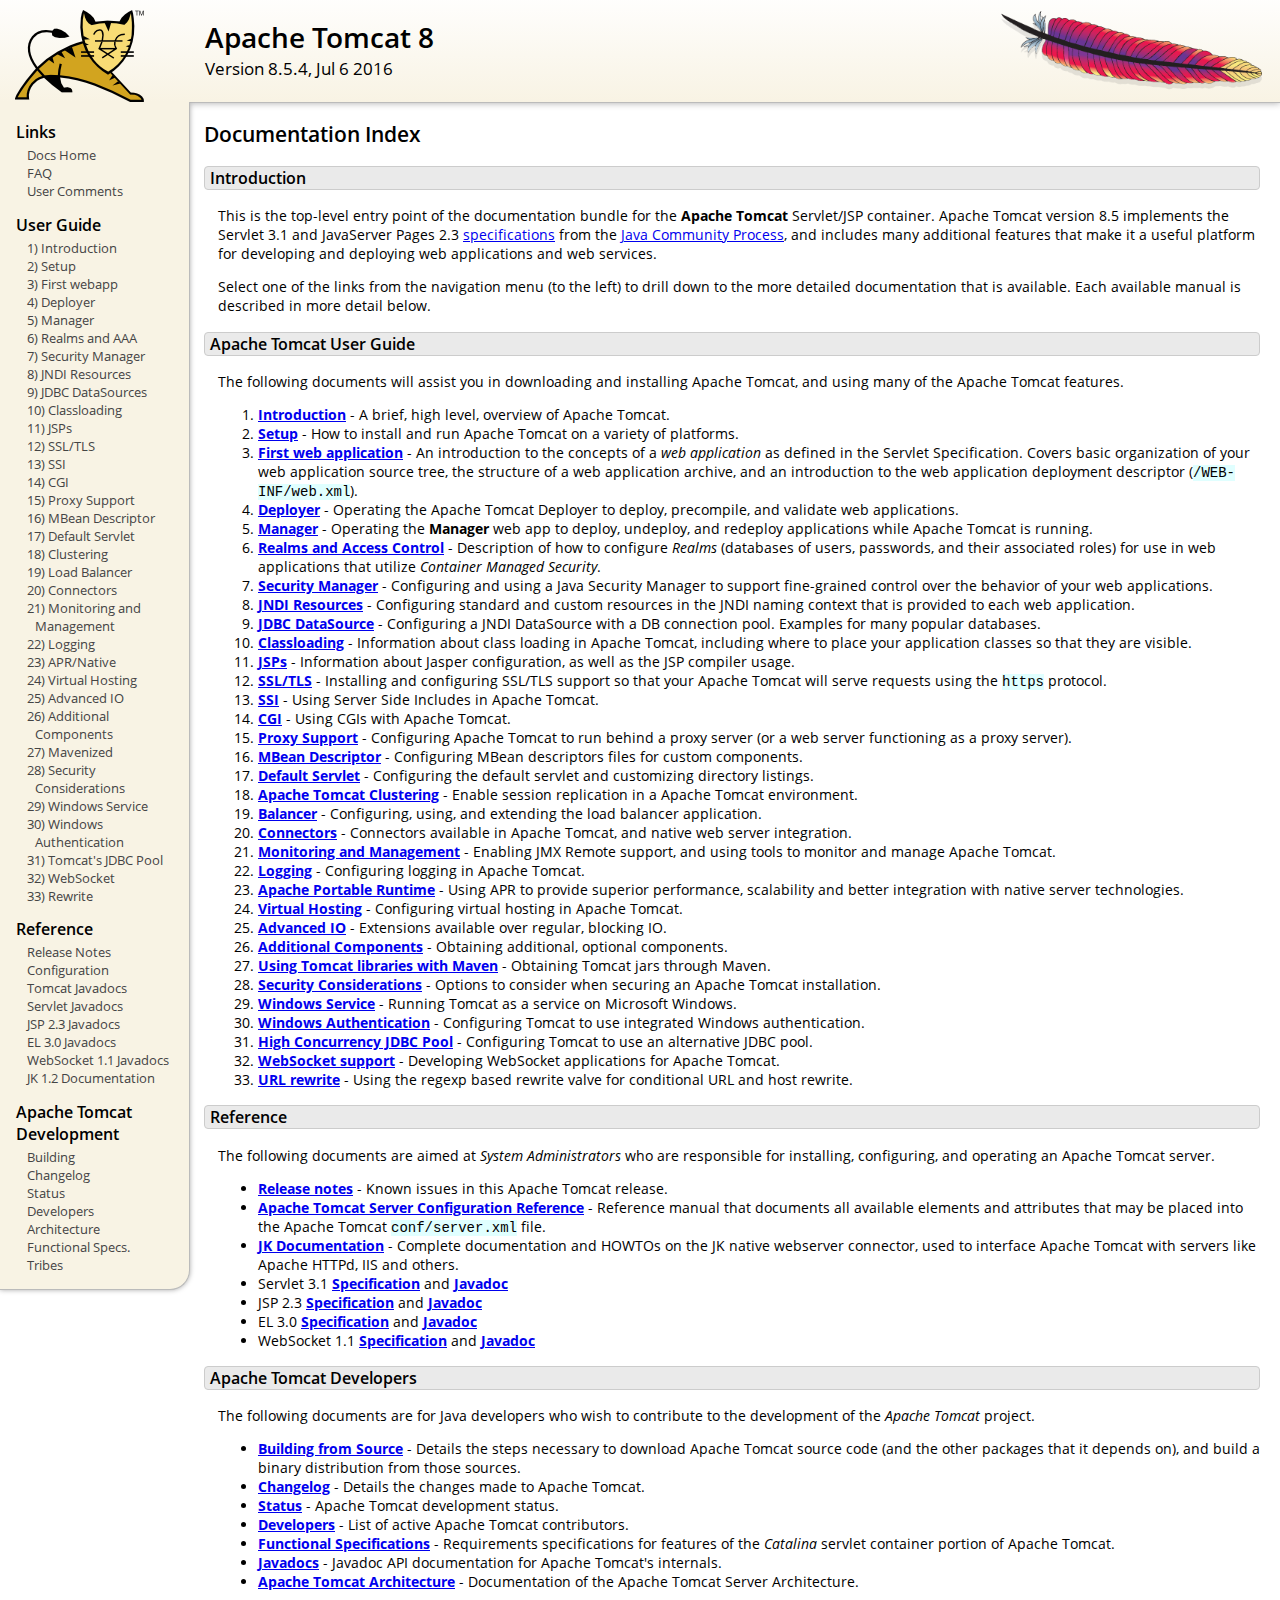
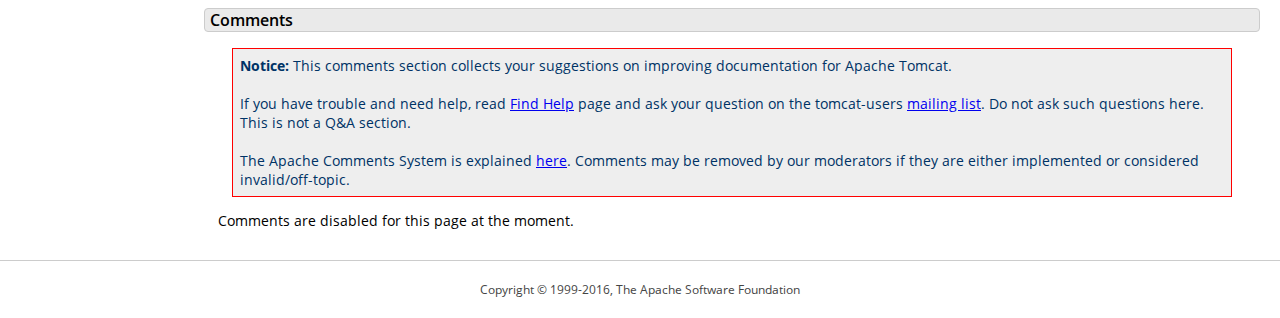
<file: tomcat8/webapps/docs/index.html>
<!DOCTYPE html SYSTEM "about:legacy-compat">
<html lang="en"><head><META http-equiv="Content-Type" content="text/html; charset=UTF-8"><link href="./images/docs-stylesheet.css" rel="stylesheet" type="text/css"><title>Apache Tomcat 8 (8.5.4) - Documentation Index</title><meta name="author" content="Craig R. McClanahan"><meta name="author" content="Remy Maucherat"><meta name="author" content="Yoav Shapira"><script type="application/javascript" data-comments-identifier="tomcat-8.5-doc/index">
    "use strict"; // Enable strict mode

    (function() {
      var thisScript = document.currentScript;
      if (!thisScript) { // Workaround for IE <= 11
        var scripts = document.getElementsByTagName("script");
        thisScript = scripts[scripts.length - 1];
      }
      document.addEventListener("DOMContentLoaded", (function() {
        var commentsDiv = document.getElementById("comments_thread");
        var commentsShortname = "tomcat";
        var commentsIdentifier = "http://tomcat.apache.org/" +
          thisScript.getAttribute("data-comments-identifier") + ".html";

        (function(w, d) {
          if (w.location.hostname.toLowerCase() == "tomcat.apache.org") {
            var s = d.createElement("script");
            s.type = "application/javascript";
            s.async = true;
            s.src = "https://comments.apache.org/show_comments.lua?site=" +
              encodeURIComponent(commentsShortname) +
              "&page=" + encodeURIComponent(commentsIdentifier);
            d.head.appendChild(s);
          } else {
            commentsDiv.appendChild(d.createTextNode("Comments are disabled for this page at the moment."));
          }
        })(window, document);
      }), false);
    })();
  </script></head><body><div id="wrapper"><header><div id="header"><div><div><div class="logo noPrint"><a href="http://tomcat.apache.org/"><img alt="Tomcat Home" src="./images/tomcat.png"></a></div><div style="height: 1px;"></div><div class="asfLogo noPrint"><a href="http://www.apache.org/" target="_blank"><img src="./images/asf-feather.png" alt="The Apache Software Foundation" style="width: 266px; height: 83px;"></a></div><h1>Apache Tomcat 8</h1><div class="versionInfo">
          Version 8.5.4,
          <time datetime="2016-07-06">Jul 6 2016</time></div><div style="height: 1px;"></div><div style="clear: left;"></div></div></div></div></header><div id="middle"><div><div id="mainLeft" class="noprint"><div><nav><div><h2>Links</h2><ul><li><a href="index.html">Docs Home</a></li><li><a href="http://wiki.apache.org/tomcat/FAQ">FAQ</a></li><li><a href="#comments_section">User Comments</a></li></ul></div><div><h2>User Guide</h2><ul><li><a href="introduction.html">1) Introduction</a></li><li><a href="setup.html">2) Setup</a></li><li><a href="appdev/index.html">3) First webapp</a></li><li><a href="deployer-howto.html">4) Deployer</a></li><li><a href="manager-howto.html">5) Manager</a></li><li><a href="realm-howto.html">6) Realms and AAA</a></li><li><a href="security-manager-howto.html">7) Security Manager</a></li><li><a href="jndi-resources-howto.html">8) JNDI Resources</a></li><li><a href="jndi-datasource-examples-howto.html">9) JDBC DataSources</a></li><li><a href="class-loader-howto.html">10) Classloading</a></li><li><a href="jasper-howto.html">11) JSPs</a></li><li><a href="ssl-howto.html">12) SSL/TLS</a></li><li><a href="ssi-howto.html">13) SSI</a></li><li><a href="cgi-howto.html">14) CGI</a></li><li><a href="proxy-howto.html">15) Proxy Support</a></li><li><a href="mbeans-descriptor-howto.html">16) MBean Descriptor</a></li><li><a href="default-servlet.html">17) Default Servlet</a></li><li><a href="cluster-howto.html">18) Clustering</a></li><li><a href="balancer-howto.html">19) Load Balancer</a></li><li><a href="connectors.html">20) Connectors</a></li><li><a href="monitoring.html">21) Monitoring and Management</a></li><li><a href="logging.html">22) Logging</a></li><li><a href="apr.html">23) APR/Native</a></li><li><a href="virtual-hosting-howto.html">24) Virtual Hosting</a></li><li><a href="aio.html">25) Advanced IO</a></li><li><a href="extras.html">26) Additional Components</a></li><li><a href="maven-jars.html">27) Mavenized</a></li><li><a href="security-howto.html">28) Security Considerations</a></li><li><a href="windows-service-howto.html">29) Windows Service</a></li><li><a href="windows-auth-howto.html">30) Windows Authentication</a></li><li><a href="jdbc-pool.html">31) Tomcat's JDBC Pool</a></li><li><a href="web-socket-howto.html">32) WebSocket</a></li><li><a href="rewrite.html">33) Rewrite</a></li></ul></div><div><h2>Reference</h2><ul><li><a href="RELEASE-NOTES.txt">Release Notes</a></li><li><a href="config/index.html">Configuration</a></li><li><a href="api/index.html">Tomcat Javadocs</a></li><li><a href="servletapi/index.html">Servlet Javadocs</a></li><li><a href="jspapi/index.html">JSP 2.3 Javadocs</a></li><li><a href="elapi/index.html">EL 3.0 Javadocs</a></li><li><a href="websocketapi/index.html">WebSocket 1.1 Javadocs</a></li><li><a href="http://tomcat.apache.org/connectors-doc/">JK 1.2 Documentation</a></li></ul></div><div><h2>Apache Tomcat Development</h2><ul><li><a href="building.html">Building</a></li><li><a href="changelog.html">Changelog</a></li><li><a href="http://wiki.apache.org/tomcat/TomcatVersions">Status</a></li><li><a href="developers.html">Developers</a></li><li><a href="architecture/index.html">Architecture</a></li><li><a href="funcspecs/index.html">Functional Specs.</a></li><li><a href="tribes/introduction.html">Tribes</a></li></ul></div></nav></div></div><div id="mainRight"><div id="content"><h2>Documentation Index</h2><h3 id="Introduction">Introduction</h3><div class="text">

<p>This is the top-level entry point of the documentation bundle for the
<strong>Apache Tomcat</strong> Servlet/JSP container.  Apache Tomcat version
8.5 implements the Servlet 3.1 and JavaServer Pages 2.3
<a href="http://wiki.apache.org/tomcat/Specifications">specifications</a> from the
<a href="http://www.jcp.org">Java Community Process</a>, and includes many
additional features that make it a useful platform for developing and deploying
web applications and web services.</p>

<p>Select one of the links from the navigation menu (to the left) to drill
down to the more detailed documentation that is available.  Each available
manual is described in more detail below.</p>

</div><h3 id="Apache_Tomcat_User_Guide">Apache Tomcat User Guide</h3><div class="text">

<p>The following documents will assist you in downloading and installing
Apache Tomcat, and using many of the Apache Tomcat features.</p>

<ol>
<li><a href="introduction.html"><strong>Introduction</strong></a> - A
    brief, high level, overview of Apache Tomcat.</li>
<li><a href="setup.html"><strong>Setup</strong></a> - How to install and run
    Apache Tomcat on a variety of platforms.</li>
<li><a href="appdev/index.html"><strong>First web application</strong></a>
    - An introduction to the concepts of a <em>web application</em> as defined
    in the Servlet Specification.  Covers basic organization of your web application
    source tree, the structure of a web application archive, and an
    introduction to the web application deployment descriptor
    (<code>/WEB-INF/web.xml</code>).</li>
<li><a href="deployer-howto.html"><strong>Deployer</strong></a> -
    Operating the Apache Tomcat Deployer to deploy, precompile, and validate web
    applications.</li>
<li><a href="manager-howto.html"><strong>Manager</strong></a> -
    Operating the <strong>Manager</strong> web app to deploy, undeploy, and
    redeploy applications while Apache Tomcat is running.</li>
<li><a href="realm-howto.html"><strong>Realms and Access Control</strong></a>
    - Description of how to configure <em>Realms</em> (databases of users,
    passwords, and their associated roles) for use in web applications that
    utilize <em>Container Managed Security</em>.</li>
<li><a href="security-manager-howto.html"><strong>Security Manager</strong></a>
    - Configuring and using a Java Security Manager to
    support fine-grained control over the behavior of your web applications.
    </li>
<li><a href="jndi-resources-howto.html"><strong>JNDI Resources</strong></a>
    - Configuring standard and custom resources in the JNDI naming context
    that is provided to each web application.</li>
<li><a href="jndi-datasource-examples-howto.html">
    <strong>JDBC DataSource</strong></a>
    - Configuring a JNDI DataSource with a DB connection pool.
    Examples for many popular databases.</li>
<li><a href="class-loader-howto.html"><strong>Classloading</strong></a>
    - Information about class loading in Apache Tomcat, including where to place
    your application classes so that they are visible.</li>
<li><a href="jasper-howto.html"><strong>JSPs</strong></a>
    - Information about Jasper configuration, as well as the JSP compiler
    usage.</li>
<li><a href="ssl-howto.html"><strong>SSL/TLS</strong></a> -
    Installing and configuring SSL/TLS support so that your Apache Tomcat will
    serve requests using the <code>https</code> protocol.</li>
<li><a href="ssi-howto.html"><strong>SSI</strong></a> -
    Using Server Side Includes in Apache Tomcat.</li>
<li><a href="cgi-howto.html"><strong>CGI</strong></a> -
    Using CGIs with Apache Tomcat.</li>
<li><a href="proxy-howto.html"><strong>Proxy Support</strong></a> -
    Configuring Apache Tomcat to run behind a proxy server (or a web server
    functioning as a proxy server).</li>
<li><a href="mbeans-descriptor-howto.html"><strong>MBean Descriptor</strong></a> -
    Configuring MBean descriptors files for custom components.</li>
<li><a href="default-servlet.html"><strong>Default Servlet</strong></a> -
    Configuring the default servlet and customizing directory listings.</li>
<li><a href="cluster-howto.html"><strong>Apache Tomcat Clustering</strong></a> -
    Enable session replication in a Apache Tomcat environment.</li>
<li><a href="balancer-howto.html"><strong>Balancer</strong></a> -
    Configuring, using, and extending the load balancer application.</li>
<li><a href="connectors.html"><strong>Connectors</strong></a> -
    Connectors available in Apache Tomcat, and native web server integration.</li>
<li><a href="monitoring.html"><strong>Monitoring and Management</strong></a> -
    Enabling JMX Remote support, and using tools to monitor and manage Apache Tomcat.</li>
<li><a href="logging.html"><strong>Logging</strong></a> -
    Configuring logging in Apache Tomcat.</li>
<li><a href="apr.html"><strong>Apache Portable Runtime</strong></a> -
    Using APR to provide superior performance, scalability and better
    integration with native server technologies.</li>
<li><a href="virtual-hosting-howto.html"><strong>Virtual Hosting</strong></a> -
    Configuring virtual hosting in Apache Tomcat.</li>
<li><a href="aio.html"><strong>Advanced IO</strong></a> -
    Extensions available over regular, blocking IO.</li>
<li><a href="extras.html"><strong>Additional Components</strong></a> -
    Obtaining additional, optional components.</li>
<li><a href="maven-jars.html"><strong>Using Tomcat libraries with Maven</strong></a> -
    Obtaining Tomcat jars through Maven.</li>
<li><a href="security-howto.html"><strong>Security Considerations</strong></a> -
    Options to consider when securing an Apache Tomcat installation.</li>
<li><a href="windows-service-howto.html"><strong>Windows Service</strong></a> -
    Running Tomcat as a service on Microsoft Windows.</li>
<li><a href="windows-auth-howto.html"><strong>Windows Authentication</strong></a> -
    Configuring Tomcat to use integrated Windows authentication.</li>
<li><a href="jdbc-pool.html"><strong>High Concurrency JDBC Pool</strong></a> -
    Configuring Tomcat to use an alternative JDBC pool.</li>
<li><a href="web-socket-howto.html"><strong>WebSocket support</strong></a> -
    Developing WebSocket applications for Apache Tomcat.</li>
<li><a href="rewrite.html"><strong>URL rewrite</strong></a> -
    Using the regexp based rewrite valve for conditional URL and host rewrite.</li>

</ol>

</div><h3 id="Reference">Reference</h3><div class="text">

<p>The following documents are aimed at <em>System Administrators</em> who
are responsible for installing, configuring, and operating an Apache Tomcat server.
</p>
<ul>
<li><a href="RELEASE-NOTES.txt"><strong>Release notes</strong></a>
    - Known issues in this Apache Tomcat release.
    </li>
<li><a href="config/index.html"><strong>Apache Tomcat Server Configuration Reference</strong></a>
    - Reference manual that documents all available elements and attributes
      that may be placed into the Apache Tomcat <code>conf/server.xml</code> file.
    </li>
<li><a href="http://tomcat.apache.org/connectors-doc/index.html"><strong>JK Documentation</strong></a>
    - Complete documentation and HOWTOs on the JK native webserver connector,
      used to interface Apache Tomcat with servers like Apache HTTPd, IIS
      and others.</li>
<li>Servlet 3.1
    <a href="http://jcp.org/aboutJava/communityprocess/final/jsr340/index.html">
    <strong>Specification</strong></a> and
    <a href="http://docs.oracle.com/javaee/7/api/javax/servlet/package-summary.html">
    <strong>Javadoc</strong></a>
    </li>
<li>JSP 2.3
    <a href="http://jcp.org/aboutJava/communityprocess/mrel/jsr245/index2.html">
    <strong>Specification</strong></a> and
    <a href="http://docs.oracle.com/javaee/7/api/javax/servlet/jsp/package-summary.html">
    <strong>Javadoc</strong></a>
    </li>
<li>EL 3.0
    <a href="http://jcp.org/aboutJava/communityprocess/final/jsr341/index.html">
    <strong>Specification</strong></a> and
    <a href="http://docs.oracle.com/javaee/7/api/javax/el/package-summary.html">
    <strong>Javadoc</strong></a>
    </li>
<li>WebSocket 1.1
    <a href="https://jcp.org/aboutJava/communityprocess/mrel/jsr356/index.html">
    <strong>Specification</strong></a> and
    <a href="http://docs.oracle.com/javaee/7/api/javax/websocket/package-summary.html">
    <strong>Javadoc</strong></a>
    </li>
</ul>

</div><h3 id="Apache_Tomcat_Developers">Apache Tomcat Developers</h3><div class="text">

<p>The following documents are for Java developers who wish to contribute to
the development of the <em>Apache Tomcat</em> project.</p>
<ul>
<li><a href="building.html"><strong>Building from Source</strong></a> -
    Details the steps necessary to download Apache Tomcat source code (and the
    other packages that it depends on), and build a binary distribution from
    those sources.
    </li>
<li><a href="changelog.html"><strong>Changelog</strong></a> - Details the
    changes made to Apache Tomcat.
    </li>
<li><a href="http://wiki.apache.org/tomcat/TomcatVersions"><strong>Status</strong></a> -
    Apache Tomcat development status.
    </li>
<li><a href="developers.html"><strong>Developers</strong></a> - List of active
    Apache Tomcat contributors.
    </li>
<li><a href="funcspecs/index.html"><strong>Functional Specifications</strong></a>
    - Requirements specifications for features of the <em>Catalina</em> servlet
    container portion of Apache Tomcat.</li>
<li><a href="api/index.html"><strong>Javadocs</strong></a>
    - Javadoc API documentation for Apache Tomcat's internals.</li>
<li><a href="architecture/index.html"><strong>Apache Tomcat Architecture</strong></a>
    - Documentation of the Apache Tomcat Server Architecture.</li>
</ul>

</div><div class="noprint"><h3 id="comments_section">
                  Comments
                </h3><div class="text"><p class="notice"><strong>Notice: </strong>This comments section collects your suggestions
                    on improving documentation for Apache Tomcat.<br><br>
                    If you have trouble and need help, read
                    <a href="http://tomcat.apache.org/findhelp.html">Find Help</a> page
                    and ask your question on the tomcat-users
                    <a href="http://tomcat.apache.org/lists.html">mailing list</a>.
                    Do not ask such questions here. This is not a Q&amp;A section.<br><br>
                    The Apache Comments System is explained <a href="./comments.html">here</a>.
                    Comments may be removed by our moderators if they are either
                    implemented or considered invalid/off-topic.
                  </p><div id="comments_thread"></div></div></div></div></div></div></div><footer><div id="footer">
    Copyright &copy; 1999-2016, The Apache Software Foundation
  </div></footer></div></body></html>
</file>
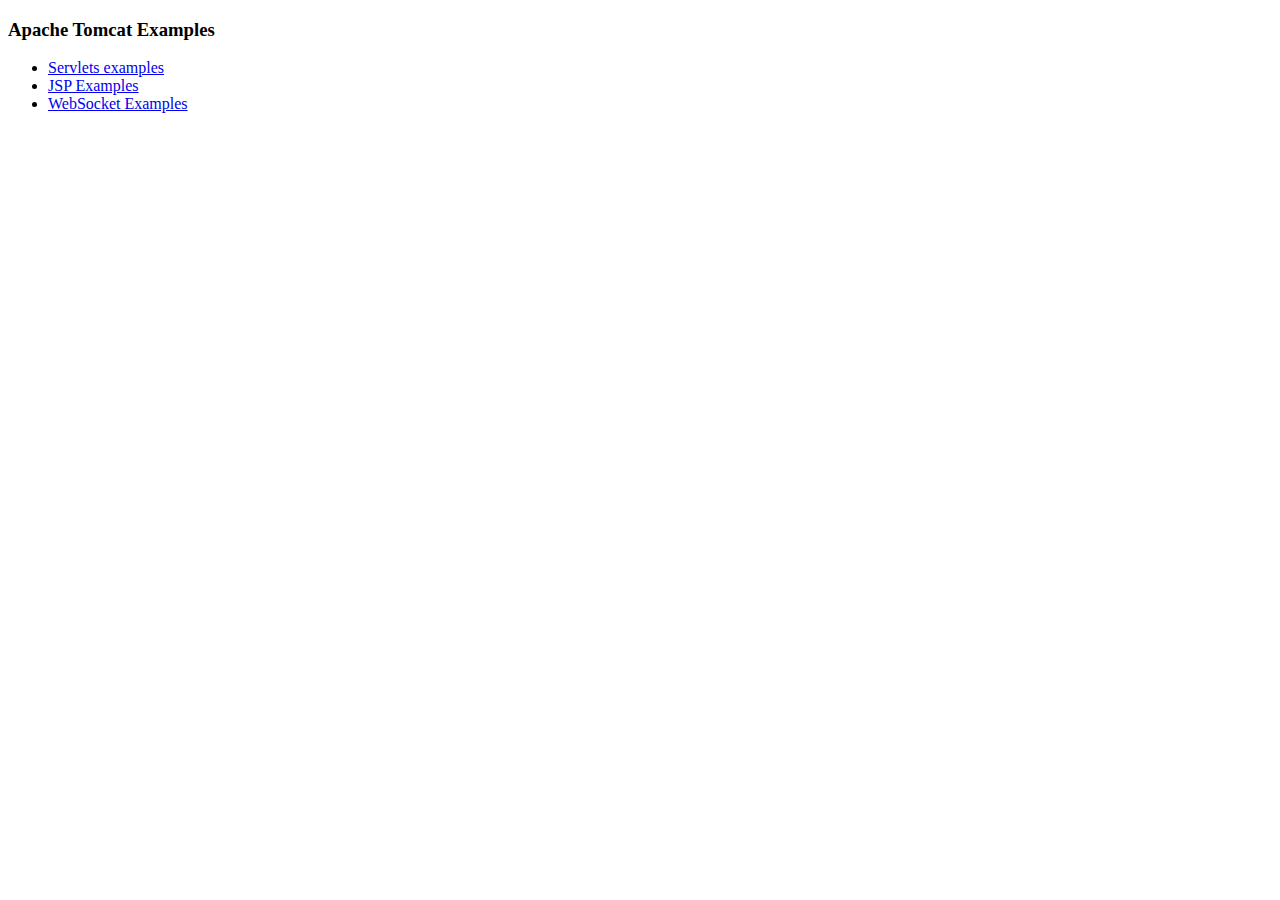
<file: tomcat8/webapps/examples/index.html>
<!--
  Licensed to the Apache Software Foundation (ASF) under one or more
  contributor license agreements.  See the NOTICE file distributed with
  this work for additional information regarding copyright ownership.
  The ASF licenses this file to You under the Apache License, Version 2.0
  (the "License"); you may not use this file except in compliance with
  the License.  You may obtain a copy of the License at

      http://www.apache.org/licenses/LICENSE-2.0

  Unless required by applicable law or agreed to in writing, software
  distributed under the License is distributed on an "AS IS" BASIS,
  WITHOUT WARRANTIES OR CONDITIONS OF ANY KIND, either express or implied.
  See the License for the specific language governing permissions and
  limitations under the License.
-->
<!DOCTYPE HTML><html lang="en"><head>
<meta charset="UTF-8">
<title>Apache Tomcat Examples</title>
</head>
<body>
<p>
<h3>Apache Tomcat Examples</H3>
<p></p>
<ul>
<li><a href="servlets">Servlets examples</a></li>
<li><a href="jsp">JSP Examples</a></li>
<li><a href="websocket/index.xhtml">WebSocket Examples</a></li>
</ul>
</body></html>
</file>
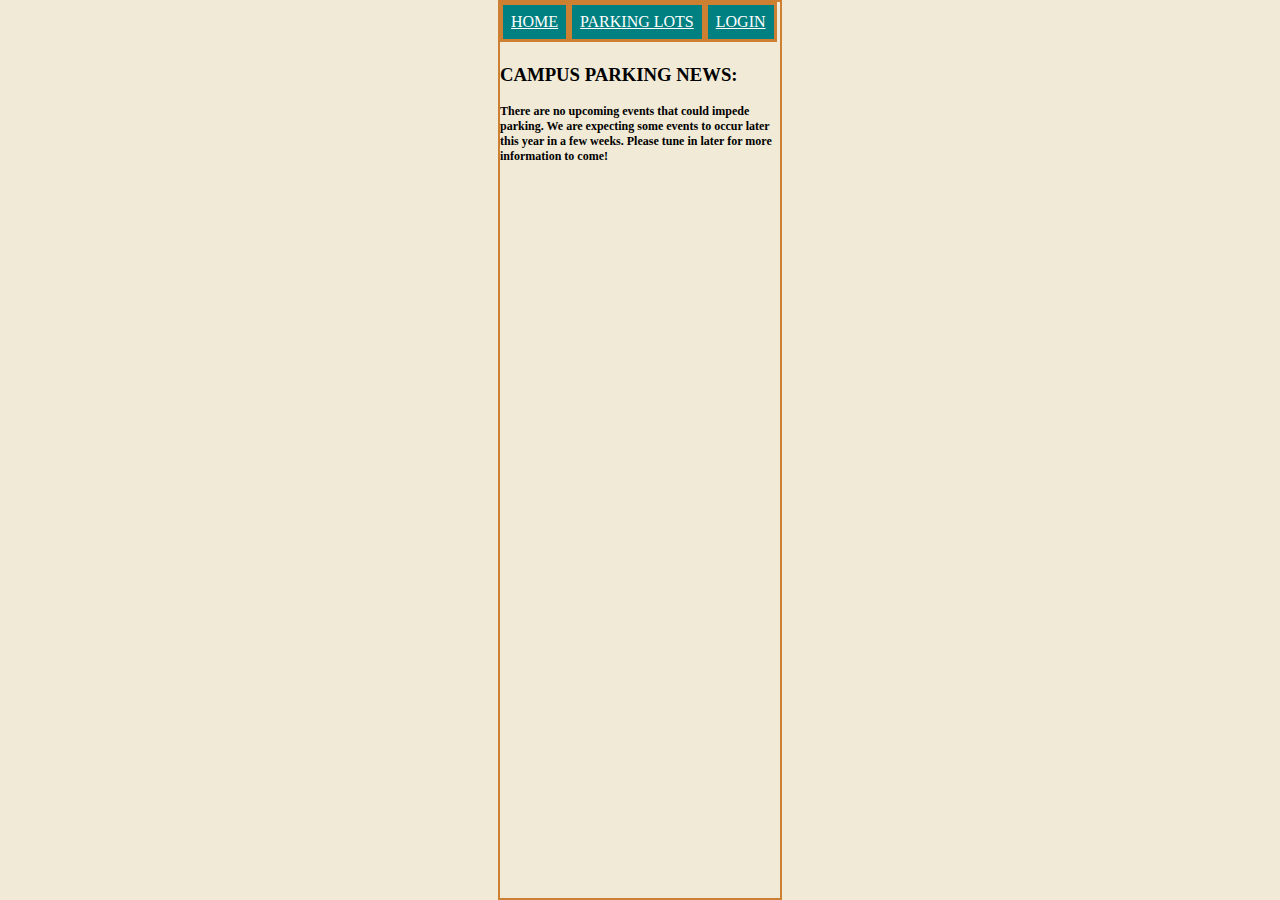
<file: tomcat8/webapps/webserv1/index.html>
<html>
  <head  lang="en">
        <meta charset="UTF-8">
        <title>CCU Parking: Home</title>
        <link rel="stylesheet" href="mystyles.css">
	<script src="http://ajax.googleapis.com/ajax/libs/jquery/1.10.2/jquery.min.js"></script>
    </head>
  <body>
	<header>
                <!-- NAVIGATION LINKS -->
		<ul>
		<li> <a href="index.html">HOME</a> </li>
                <li> <a href="lots.html"> PARKING LOTS</a> </li>
                <li> <a href="login.html"> LOGIN</a> </li>
		</ul>		
	</header>
	<h3>CAMPUS PARKING NEWS:<h3>
    	<p id="news">There are no upcoming events that could impede parking.  We 
	are expecting some events to occur later this year in a few weeks.  
	Please tune in later for more information to come!</p>
	
	
  </body>
</html>
</file>
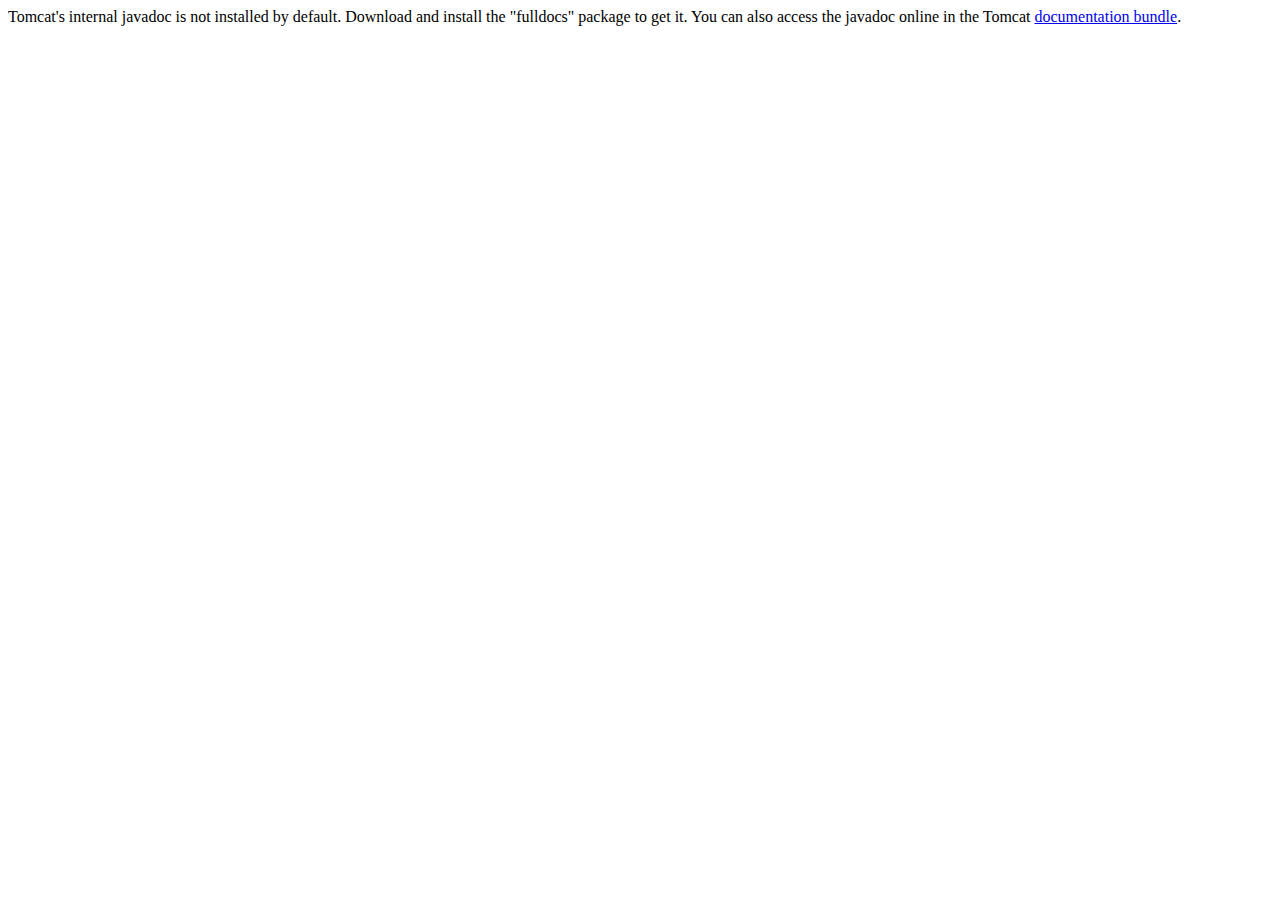
<file: tomcat8/webapps/docs/api/index.html>
<!--
  Licensed to the Apache Software Foundation (ASF) under one or more
  contributor license agreements.  See the NOTICE file distributed with
  this work for additional information regarding copyright ownership.
  The ASF licenses this file to You under the Apache License, Version 2.0
  (the "License"); you may not use this file except in compliance with
  the License.  You may obtain a copy of the License at

      http://www.apache.org/licenses/LICENSE-2.0

  Unless required by applicable law or agreed to in writing, software
  distributed under the License is distributed on an "AS IS" BASIS,
  WITHOUT WARRANTIES OR CONDITIONS OF ANY KIND, either express or implied.
  See the License for the specific language governing permissions and
  limitations under the License.
-->
<!DOCTYPE html>
<html>
    <head>
    <meta charset="UTF-8" />
    <title>API docs</title>
</head>

<body>

Tomcat's internal javadoc is not installed by default. Download and install
the "fulldocs" package to get it.

You can also access the javadoc online in the Tomcat
<a href="http://tomcat.apache.org/tomcat-8.5-doc/">
documentation bundle</a>.

</body>
</html>
</file>
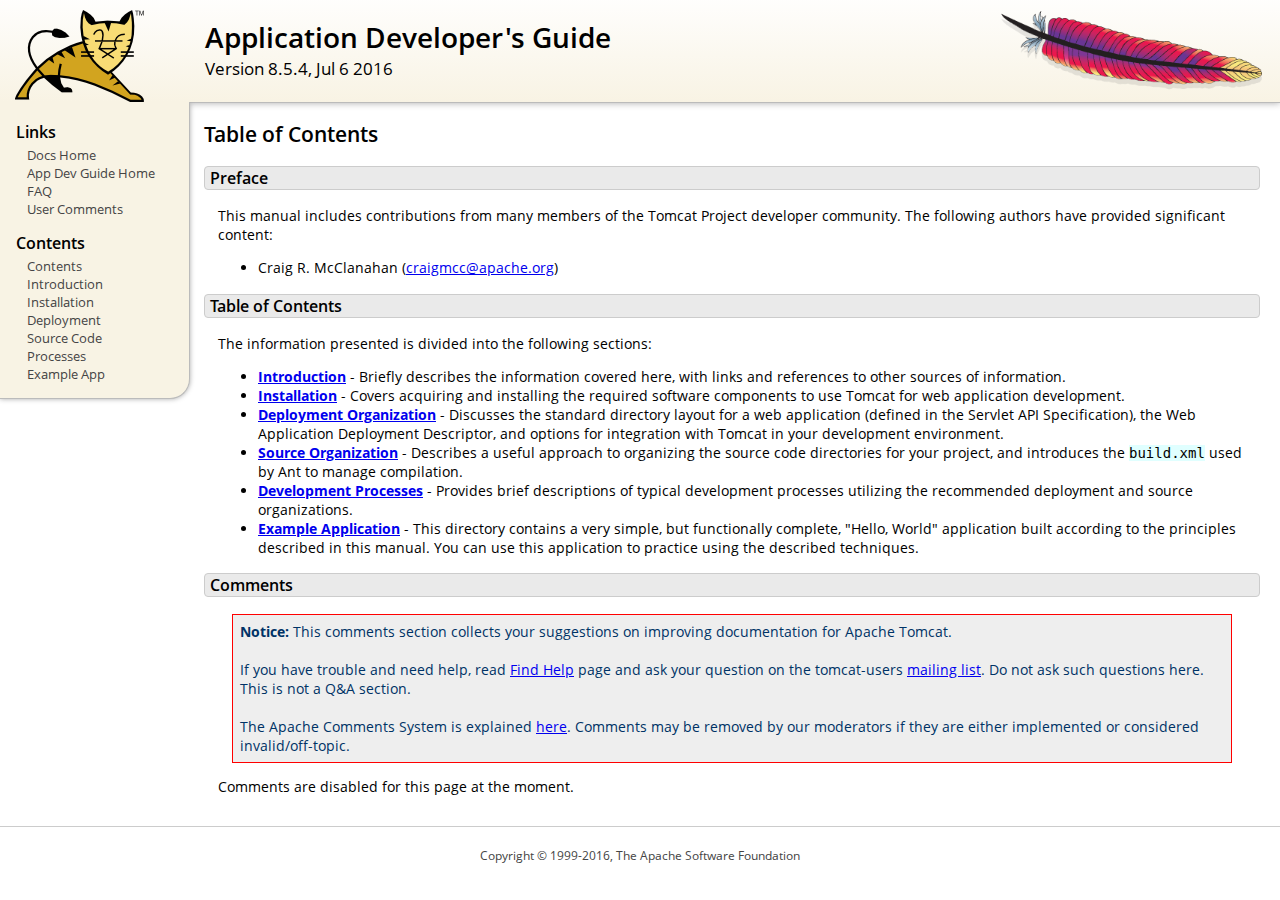
<file: tomcat8/webapps/docs/appdev/index.html>
<!DOCTYPE html SYSTEM "about:legacy-compat">
<html lang="en"><head><META http-equiv="Content-Type" content="text/html; charset=UTF-8"><link href="../images/docs-stylesheet.css" rel="stylesheet" type="text/css"><title>Application Developer's Guide (8.5.4) - Table of Contents</title><meta name="author" content="Craig R. McClanahan"><script type="application/javascript" data-comments-identifier="tomcat-8.5-doc/appdev/index">
    "use strict"; // Enable strict mode

    (function() {
      var thisScript = document.currentScript;
      if (!thisScript) { // Workaround for IE <= 11
        var scripts = document.getElementsByTagName("script");
        thisScript = scripts[scripts.length - 1];
      }
      document.addEventListener("DOMContentLoaded", (function() {
        var commentsDiv = document.getElementById("comments_thread");
        var commentsShortname = "tomcat";
        var commentsIdentifier = "http://tomcat.apache.org/" +
          thisScript.getAttribute("data-comments-identifier") + ".html";

        (function(w, d) {
          if (w.location.hostname.toLowerCase() == "tomcat.apache.org") {
            var s = d.createElement("script");
            s.type = "application/javascript";
            s.async = true;
            s.src = "https://comments.apache.org/show_comments.lua?site=" +
              encodeURIComponent(commentsShortname) +
              "&page=" + encodeURIComponent(commentsIdentifier);
            d.head.appendChild(s);
          } else {
            commentsDiv.appendChild(d.createTextNode("Comments are disabled for this page at the moment."));
          }
        })(window, document);
      }), false);
    })();
  </script></head><body><div id="wrapper"><header><div id="header"><div><div><div class="logo noPrint"><a href="http://tomcat.apache.org/"><img alt="Tomcat Home" src="../images/tomcat.png"></a></div><div style="height: 1px;"></div><div class="asfLogo noPrint"><a href="http://www.apache.org/" target="_blank"><img src="../images/asf-feather.png" alt="The Apache Software Foundation" style="width: 266px; height: 83px;"></a></div><h1>Application Developer's Guide</h1><div class="versionInfo">
          Version 8.5.4,
          <time datetime="2016-07-06">Jul 6 2016</time></div><div style="height: 1px;"></div><div style="clear: left;"></div></div></div></div></header><div id="middle"><div><div id="mainLeft" class="noprint"><div><nav><div><h2>Links</h2><ul><li><a href="../index.html">Docs Home</a></li><li><a href="index.html">App Dev Guide Home</a></li><li><a href="http://wiki.apache.org/tomcat/FAQ">FAQ</a></li><li><a href="#comments_section">User Comments</a></li></ul></div><div><h2>Contents</h2><ul><li><a href="index.html">Contents</a></li><li><a href="introduction.html">Introduction</a></li><li><a href="installation.html">Installation</a></li><li><a href="deployment.html">Deployment</a></li><li><a href="source.html">Source Code</a></li><li><a href="processes.html">Processes</a></li><li><a href="sample/">Example App</a></li></ul></div></nav></div></div><div id="mainRight"><div id="content"><h2>Table of Contents</h2><h3 id="Preface">Preface</h3><div class="text">

<p>This manual includes contributions from many members of the Tomcat Project
developer community.  The following authors have provided significant content:
</p>
<ul>
<li>Craig R. McClanahan
    (<a href="mailto:craigmcc@apache.org">craigmcc@apache.org</a>)</li>
</ul>

</div><h3 id="Table_of_Contents">Table of Contents</h3><div class="text">

<p>The information presented is divided into the following sections:</p>
<ul>
<li><a href="introduction.html"><strong>Introduction</strong></a> -
    Briefly describes the information covered here, with
    links and references to other sources of information.</li>
<li><a href="installation.html"><strong>Installation</strong></a> -
    Covers acquiring and installing the required software
    components to use Tomcat for web application development.</li>
<li><a href="deployment.html"><strong>Deployment Organization</strong></a> -
    Discusses the standard directory layout for a web application
    (defined in the Servlet API Specification), the Web Application
    Deployment Descriptor, and options for integration with Tomcat
    in your development environment.</li>
<li><a href="source.html"><strong>Source Organization</strong></a> -
    Describes a useful approach to organizing the source code
    directories for your project, and introduces the
    <code>build.xml</code> used by Ant to manage compilation.</li>
<li><a href="processes.html"><strong>Development Processes</strong></a> -
    Provides brief descriptions of typical development processes
    utilizing the recommended deployment and source organizations.</li>
<li><a href="sample/" target="_blank"><strong>Example Application</strong></a> -
    This directory contains a very simple, but functionally complete,
    "Hello, World" application built according to the principles
    described in this manual.  You can use this application to
    practice using the described techniques.</li>
</ul>

</div><div class="noprint"><h3 id="comments_section">
                  Comments
                </h3><div class="text"><p class="notice"><strong>Notice: </strong>This comments section collects your suggestions
                    on improving documentation for Apache Tomcat.<br><br>
                    If you have trouble and need help, read
                    <a href="http://tomcat.apache.org/findhelp.html">Find Help</a> page
                    and ask your question on the tomcat-users
                    <a href="http://tomcat.apache.org/lists.html">mailing list</a>.
                    Do not ask such questions here. This is not a Q&amp;A section.<br><br>
                    The Apache Comments System is explained <a href="../comments.html">here</a>.
                    Comments may be removed by our moderators if they are either
                    implemented or considered invalid/off-topic.
                  </p><div id="comments_thread"></div></div></div></div></div></div></div><footer><div id="footer">
    Copyright &copy; 1999-2016, The Apache Software Foundation
  </div></footer></div></body></html>
</file>
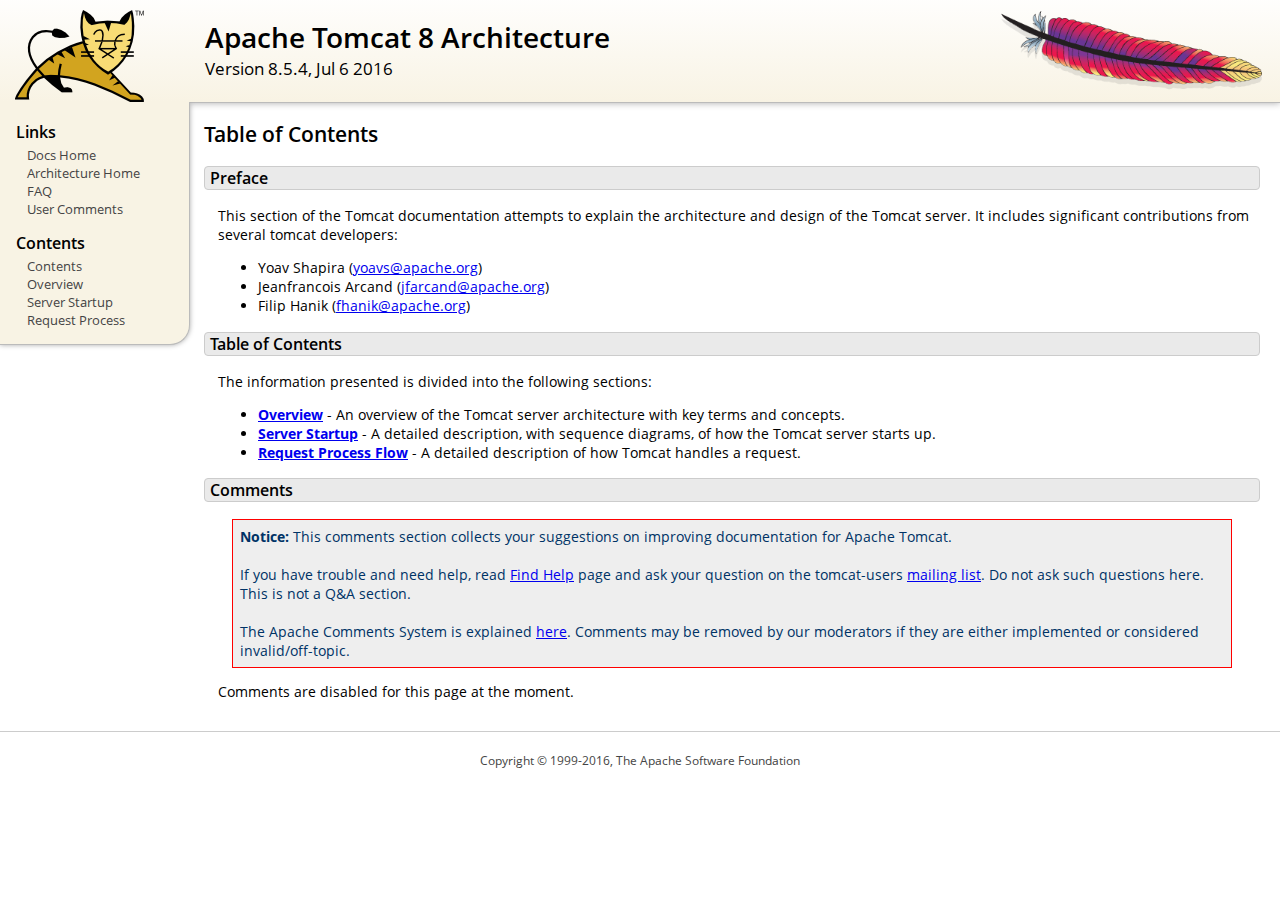
<file: tomcat8/webapps/docs/architecture/index.html>
<!DOCTYPE html SYSTEM "about:legacy-compat">
<html lang="en"><head><META http-equiv="Content-Type" content="text/html; charset=UTF-8"><link href="../images/docs-stylesheet.css" rel="stylesheet" type="text/css"><title>Apache Tomcat 8 Architecture (8.5.4) - Table of Contents</title><meta name="author" content="Yoav Shapira"><script type="application/javascript" data-comments-identifier="tomcat-8.5-doc/architecture/index">
    "use strict"; // Enable strict mode

    (function() {
      var thisScript = document.currentScript;
      if (!thisScript) { // Workaround for IE <= 11
        var scripts = document.getElementsByTagName("script");
        thisScript = scripts[scripts.length - 1];
      }
      document.addEventListener("DOMContentLoaded", (function() {
        var commentsDiv = document.getElementById("comments_thread");
        var commentsShortname = "tomcat";
        var commentsIdentifier = "http://tomcat.apache.org/" +
          thisScript.getAttribute("data-comments-identifier") + ".html";

        (function(w, d) {
          if (w.location.hostname.toLowerCase() == "tomcat.apache.org") {
            var s = d.createElement("script");
            s.type = "application/javascript";
            s.async = true;
            s.src = "https://comments.apache.org/show_comments.lua?site=" +
              encodeURIComponent(commentsShortname) +
              "&page=" + encodeURIComponent(commentsIdentifier);
            d.head.appendChild(s);
          } else {
            commentsDiv.appendChild(d.createTextNode("Comments are disabled for this page at the moment."));
          }
        })(window, document);
      }), false);
    })();
  </script></head><body><div id="wrapper"><header><div id="header"><div><div><div class="logo noPrint"><a href="http://tomcat.apache.org/"><img alt="Tomcat Home" src="../images/tomcat.png"></a></div><div style="height: 1px;"></div><div class="asfLogo noPrint"><a href="http://www.apache.org/" target="_blank"><img src="../images/asf-feather.png" alt="The Apache Software Foundation" style="width: 266px; height: 83px;"></a></div><h1>Apache Tomcat 8 Architecture</h1><div class="versionInfo">
          Version 8.5.4,
          <time datetime="2016-07-06">Jul 6 2016</time></div><div style="height: 1px;"></div><div style="clear: left;"></div></div></div></div></header><div id="middle"><div><div id="mainLeft" class="noprint"><div><nav><div><h2>Links</h2><ul><li><a href="../index.html">Docs Home</a></li><li><a href="index.html">Architecture Home</a></li><li><a href="http://wiki.apache.org/tomcat/FAQ">FAQ</a></li><li><a href="#comments_section">User Comments</a></li></ul></div><div><h2>Contents</h2><ul><li><a href="index.html">Contents</a></li><li><a href="overview.html">Overview</a></li><li><a href="startup.html">Server Startup</a></li><li><a href="requestProcess.html">Request Process</a></li></ul></div></nav></div></div><div id="mainRight"><div id="content"><h2>Table of Contents</h2><h3 id="Preface">Preface</h3><div class="text">

<p>This section of the Tomcat documentation attempts to explain
the architecture and design of the Tomcat server.  It includes significant
contributions from several tomcat developers:
</p>
<ul>
<li>Yoav Shapira
    (<a href="mailto:yoavs@apache.org">yoavs@apache.org</a>)</li>
<li>Jeanfrancois Arcand
    (<a href="mailto:jfarcand@apache.org">jfarcand@apache.org</a>)</li>
<li>Filip Hanik
    (<a href="mailto:fhanik@apache.org">fhanik@apache.org</a>)</li>
</ul>

</div><h3 id="Table_of_Contents">Table of Contents</h3><div class="text">

<p>The information presented is divided into the following sections:</p>
<ul>
<li><a href="overview.html"><strong>Overview</strong></a> -
    An overview of the Tomcat server architecture with key terms
    and concepts.</li>
<li><a href="startup.html"><strong>Server Startup</strong></a> -
    A detailed description, with sequence diagrams, of how the Tomcat
    server starts up.</li>
<li><a href="requestProcess.html"><strong>Request Process Flow</strong></a> -
    A detailed description of how Tomcat handles a request.</li>
</ul>

</div><div class="noprint"><h3 id="comments_section">
                  Comments
                </h3><div class="text"><p class="notice"><strong>Notice: </strong>This comments section collects your suggestions
                    on improving documentation for Apache Tomcat.<br><br>
                    If you have trouble and need help, read
                    <a href="http://tomcat.apache.org/findhelp.html">Find Help</a> page
                    and ask your question on the tomcat-users
                    <a href="http://tomcat.apache.org/lists.html">mailing list</a>.
                    Do not ask such questions here. This is not a Q&amp;A section.<br><br>
                    The Apache Comments System is explained <a href="../comments.html">here</a>.
                    Comments may be removed by our moderators if they are either
                    implemented or considered invalid/off-topic.
                  </p><div id="comments_thread"></div></div></div></div></div></div></div><footer><div id="footer">
    Copyright &copy; 1999-2016, The Apache Software Foundation
  </div></footer></div></body></html>
</file>
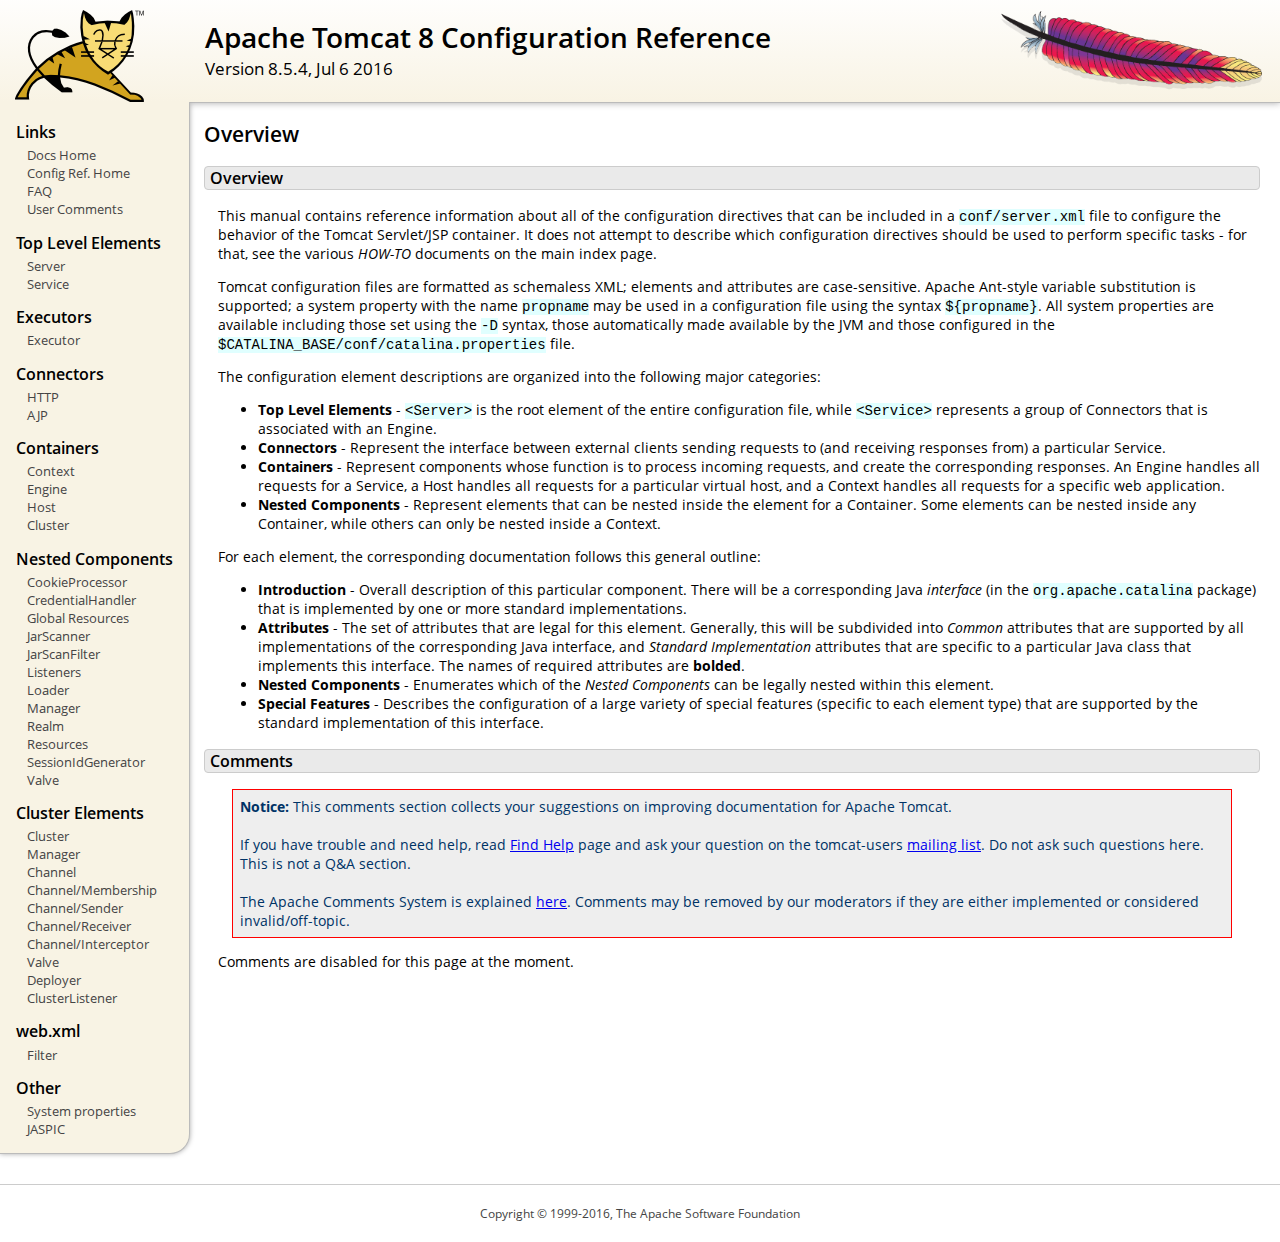
<file: tomcat8/webapps/docs/config/index.html>
<!DOCTYPE html SYSTEM "about:legacy-compat">
<html lang="en"><head><META http-equiv="Content-Type" content="text/html; charset=UTF-8"><link href="../images/docs-stylesheet.css" rel="stylesheet" type="text/css"><title>Apache Tomcat 8 Configuration Reference (8.5.4) - Overview</title><meta name="author" content="Craig R. McClanahan"><script type="application/javascript" data-comments-identifier="tomcat-8.5-doc/config/index">
    "use strict"; // Enable strict mode

    (function() {
      var thisScript = document.currentScript;
      if (!thisScript) { // Workaround for IE <= 11
        var scripts = document.getElementsByTagName("script");
        thisScript = scripts[scripts.length - 1];
      }
      document.addEventListener("DOMContentLoaded", (function() {
        var commentsDiv = document.getElementById("comments_thread");
        var commentsShortname = "tomcat";
        var commentsIdentifier = "http://tomcat.apache.org/" +
          thisScript.getAttribute("data-comments-identifier") + ".html";

        (function(w, d) {
          if (w.location.hostname.toLowerCase() == "tomcat.apache.org") {
            var s = d.createElement("script");
            s.type = "application/javascript";
            s.async = true;
            s.src = "https://comments.apache.org/show_comments.lua?site=" +
              encodeURIComponent(commentsShortname) +
              "&page=" + encodeURIComponent(commentsIdentifier);
            d.head.appendChild(s);
          } else {
            commentsDiv.appendChild(d.createTextNode("Comments are disabled for this page at the moment."));
          }
        })(window, document);
      }), false);
    })();
  </script></head><body><div id="wrapper"><header><div id="header"><div><div><div class="logo noPrint"><a href="http://tomcat.apache.org/"><img alt="Tomcat Home" src="../images/tomcat.png"></a></div><div style="height: 1px;"></div><div class="asfLogo noPrint"><a href="http://www.apache.org/" target="_blank"><img src="../images/asf-feather.png" alt="The Apache Software Foundation" style="width: 266px; height: 83px;"></a></div><h1>Apache Tomcat 8 Configuration Reference</h1><div class="versionInfo">
          Version 8.5.4,
          <time datetime="2016-07-06">Jul 6 2016</time></div><div style="height: 1px;"></div><div style="clear: left;"></div></div></div></div></header><div id="middle"><div><div id="mainLeft" class="noprint"><div><nav><div><h2>Links</h2><ul><li><a href="../index.html">Docs Home</a></li><li><a href="index.html">Config Ref. Home</a></li><li><a href="http://wiki.apache.org/tomcat/FAQ">FAQ</a></li><li><a href="#comments_section">User Comments</a></li></ul></div><div><h2>Top Level Elements</h2><ul><li><a href="server.html">Server</a></li><li><a href="service.html">Service</a></li></ul></div><div><h2>Executors</h2><ul><li><a href="executor.html">Executor</a></li></ul></div><div><h2>Connectors</h2><ul><li><a href="http.html">HTTP</a></li><li><a href="ajp.html">AJP</a></li></ul></div><div><h2>Containers</h2><ul><li><a href="context.html">Context</a></li><li><a href="engine.html">Engine</a></li><li><a href="host.html">Host</a></li><li><a href="cluster.html">Cluster</a></li></ul></div><div><h2>Nested Components</h2><ul><li><a href="cookie-processor.html">CookieProcessor</a></li><li><a href="credentialhandler.html">CredentialHandler</a></li><li><a href="globalresources.html">Global Resources</a></li><li><a href="jar-scanner.html">JarScanner</a></li><li><a href="jar-scan-filter.html">JarScanFilter</a></li><li><a href="listeners.html">Listeners</a></li><li><a href="loader.html">Loader</a></li><li><a href="manager.html">Manager</a></li><li><a href="realm.html">Realm</a></li><li><a href="resources.html">Resources</a></li><li><a href="sessionidgenerator.html">SessionIdGenerator</a></li><li><a href="valve.html">Valve</a></li></ul></div><div><h2>Cluster Elements</h2><ul><li><a href="cluster.html">Cluster</a></li><li><a href="cluster-manager.html">Manager</a></li><li><a href="cluster-channel.html">Channel</a></li><li><a href="cluster-membership.html">Channel/Membership</a></li><li><a href="cluster-sender.html">Channel/Sender</a></li><li><a href="cluster-receiver.html">Channel/Receiver</a></li><li><a href="cluster-interceptor.html">Channel/Interceptor</a></li><li><a href="cluster-valve.html">Valve</a></li><li><a href="cluster-deployer.html">Deployer</a></li><li><a href="cluster-listener.html">ClusterListener</a></li></ul></div><div><h2>web.xml</h2><ul><li><a href="filter.html">Filter</a></li></ul></div><div><h2>Other</h2><ul><li><a href="systemprops.html">System properties</a></li><li><a href="jaspic.html">JASPIC</a></li></ul></div></nav></div></div><div id="mainRight"><div id="content"><h2>Overview</h2><h3 id="Overview">Overview</h3><div class="text">

<p>This manual contains reference information about all of the configuration
directives that can be included in a <code>conf/server.xml</code> file to
configure the behavior of the Tomcat Servlet/JSP container.  It does not
attempt to describe which configuration directives should be used to perform
specific tasks - for that, see the various <em>HOW-TO</em> documents on the
main index page.</p>

<p>Tomcat configuration files are formatted as schemaless XML; elements and
attributes are case-sensitive. Apache Ant-style variable substitution
is supported; a system property with the name <code>propname</code> may be
used in a configuration file using the syntax <code>${propname}</code>. All
system properties are available including those set using the <code>-D</code>
syntax, those automatically made available by the JVM and those configured in
the <code>$CATALINA_BASE/conf/catalina.properties</code> file.
</p>

<p>The configuration element descriptions are organized into the following
major categories:</p>
<ul>
<li><strong>Top Level Elements</strong> - <code>&lt;Server&gt;</code> is the
    root element of the entire configuration file, while
    <code>&lt;Service&gt;</code> represents a group of Connectors that is
    associated with an Engine.</li>
<li><strong>Connectors</strong> - Represent the interface between external
    clients sending requests to (and receiving responses from) a particular
    Service.</li>
<li><strong>Containers</strong> - Represent components whose function is to
    process incoming requests, and create the corresponding responses.
    An Engine handles all requests for a Service, a Host handles all requests
    for a particular virtual host, and a Context handles all requests for a
    specific web application.</li>
<li><strong>Nested Components</strong> - Represent elements that can be
    nested inside the element for a Container.  Some elements can be nested
    inside any Container, while others can only be nested inside a
    Context.</li>
</ul>

<p>For each element, the corresponding documentation follows this general
outline:</p>
<ul>
<li><strong>Introduction</strong> - Overall description of this particular
    component.  There will be a corresponding Java <em>interface</em> (in
    the <code>org.apache.catalina</code> package) that is implemented by one
    or more standard implementations.</li>
<li><strong>Attributes</strong> - The set of attributes that are legal for
    this element.  Generally, this will be subdivided into <em>Common</em>
    attributes that are supported by all implementations of the corresponding
    Java interface, and <em>Standard Implementation</em> attributes that are
    specific to a particular Java class that implements this interface.
    The names of required attributes are <strong>bolded</strong>.</li>
<li><strong>Nested Components</strong> - Enumerates which of the <em>Nested
    Components</em> can be legally nested within this element.</li>
<li><strong>Special Features</strong> - Describes the configuration of a large
    variety of special features (specific to each element type) that are
    supported by the standard implementation of this interface.</li>
</ul>

</div><div class="noprint"><h3 id="comments_section">
                  Comments
                </h3><div class="text"><p class="notice"><strong>Notice: </strong>This comments section collects your suggestions
                    on improving documentation for Apache Tomcat.<br><br>
                    If you have trouble and need help, read
                    <a href="http://tomcat.apache.org/findhelp.html">Find Help</a> page
                    and ask your question on the tomcat-users
                    <a href="http://tomcat.apache.org/lists.html">mailing list</a>.
                    Do not ask such questions here. This is not a Q&amp;A section.<br><br>
                    The Apache Comments System is explained <a href="../comments.html">here</a>.
                    Comments may be removed by our moderators if they are either
                    implemented or considered invalid/off-topic.
                  </p><div id="comments_thread"></div></div></div></div></div></div></div><footer><div id="footer">
    Copyright &copy; 1999-2016, The Apache Software Foundation
  </div></footer></div></body></html>
</file>
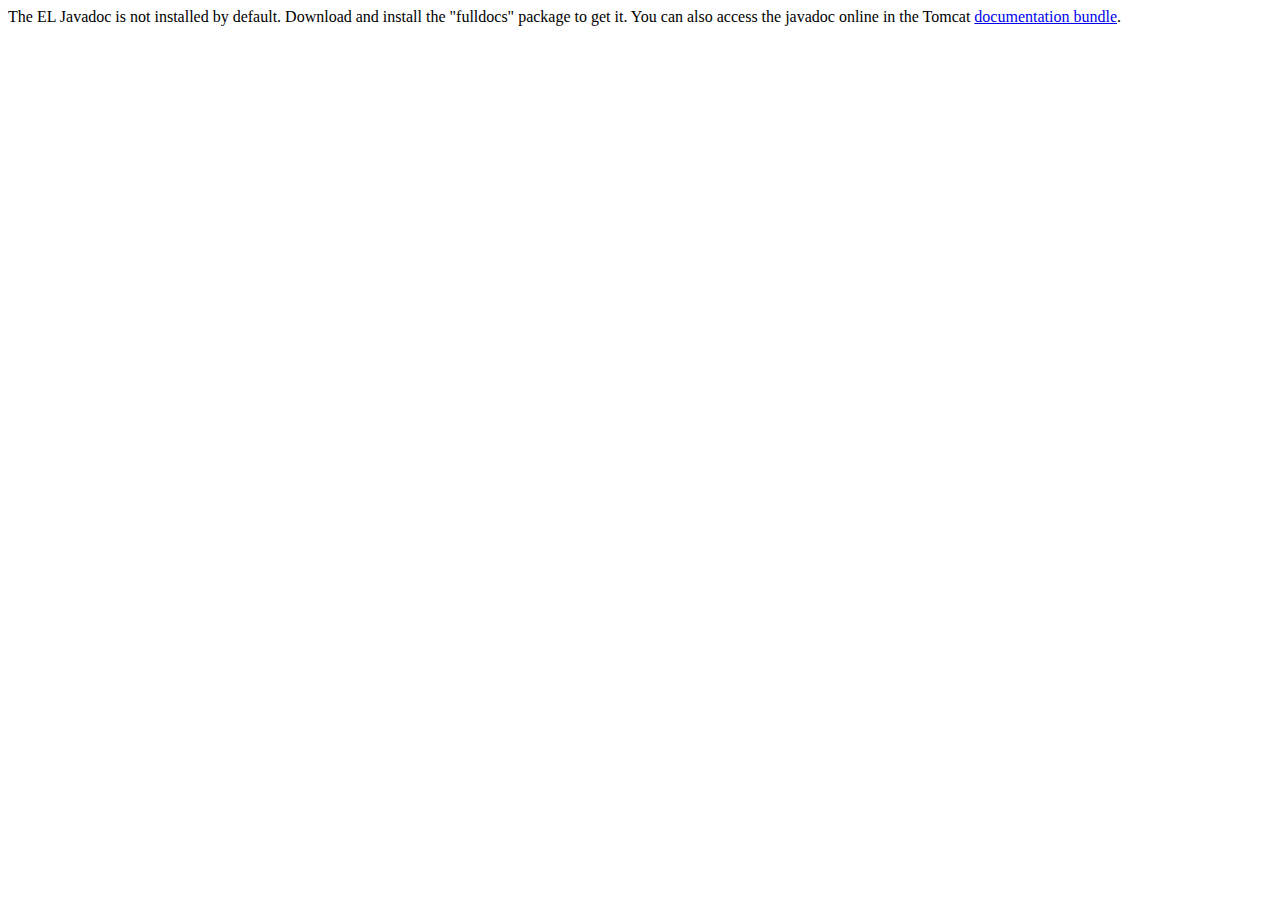
<file: tomcat8/webapps/docs/elapi/index.html>
<!--
  Licensed to the Apache Software Foundation (ASF) under one or more
  contributor license agreements.  See the NOTICE file distributed with
  this work for additional information regarding copyright ownership.
  The ASF licenses this file to You under the Apache License, Version 2.0
  (the "License"); you may not use this file except in compliance with
  the License.  You may obtain a copy of the License at

      http://www.apache.org/licenses/LICENSE-2.0

  Unless required by applicable law or agreed to in writing, software
  distributed under the License is distributed on an "AS IS" BASIS,
  WITHOUT WARRANTIES OR CONDITIONS OF ANY KIND, either express or implied.
  See the License for the specific language governing permissions and
  limitations under the License.
-->
<!DOCTYPE html>
<html>
    <head>
    <meta charset="UTF-8" />
    <title>API docs</title>
</head>

<body>

The EL Javadoc is not installed by default. Download and install
the "fulldocs" package to get it.

You can also access the javadoc online in the Tomcat
<a href="http://tomcat.apache.org/tomcat-8.5-doc/">
documentation bundle</a>.

</body>
</html>
</file>
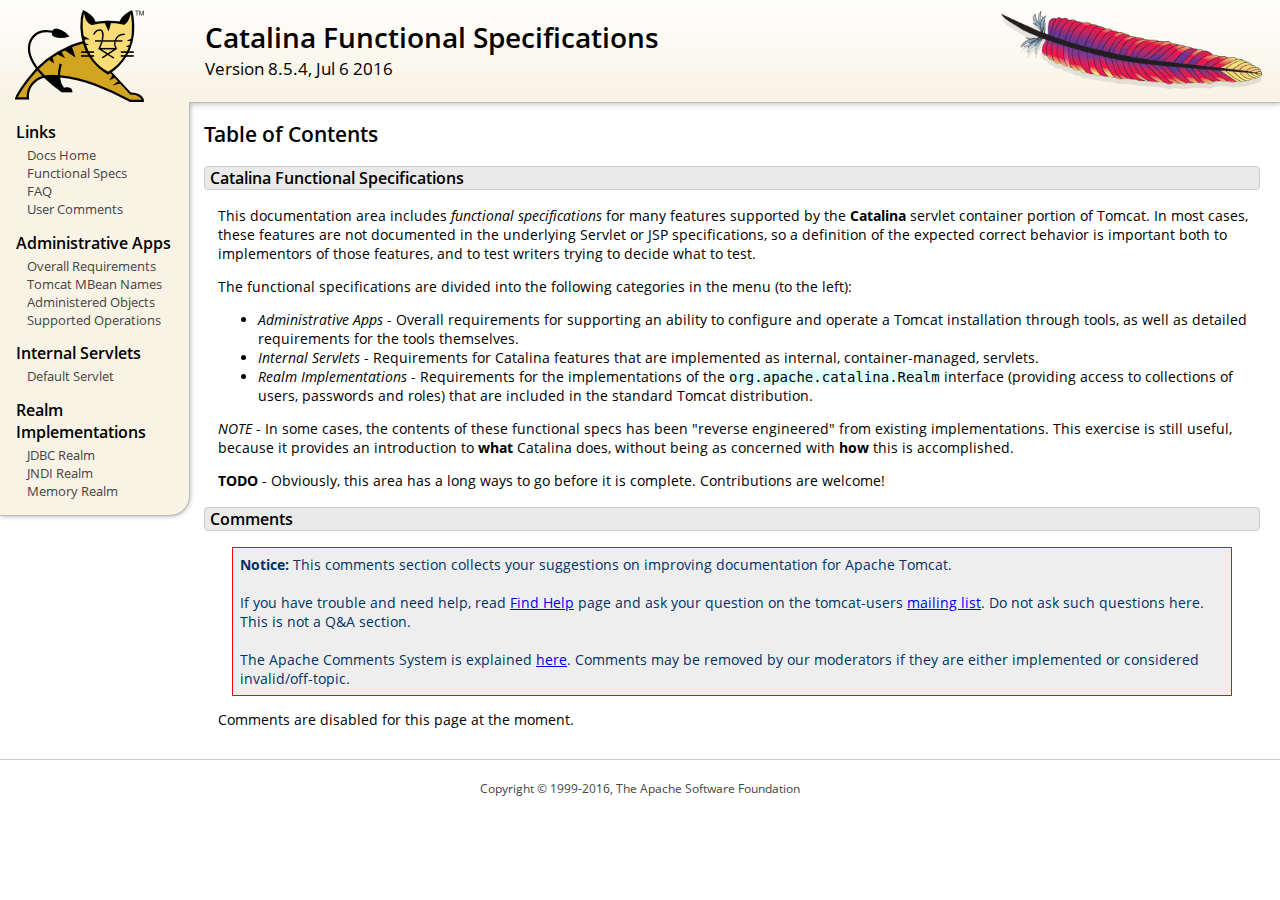
<file: tomcat8/webapps/docs/funcspecs/index.html>
<!DOCTYPE html SYSTEM "about:legacy-compat">
<html lang="en"><head><META http-equiv="Content-Type" content="text/html; charset=UTF-8"><link href="../images/docs-stylesheet.css" rel="stylesheet" type="text/css"><title>Catalina Functional Specifications (8.5.4) - Table of Contents</title><meta name="author" content="Craig R. McClanahan"><script type="application/javascript" data-comments-identifier="tomcat-8.5-doc/funcspecs/index">
    "use strict"; // Enable strict mode

    (function() {
      var thisScript = document.currentScript;
      if (!thisScript) { // Workaround for IE <= 11
        var scripts = document.getElementsByTagName("script");
        thisScript = scripts[scripts.length - 1];
      }
      document.addEventListener("DOMContentLoaded", (function() {
        var commentsDiv = document.getElementById("comments_thread");
        var commentsShortname = "tomcat";
        var commentsIdentifier = "http://tomcat.apache.org/" +
          thisScript.getAttribute("data-comments-identifier") + ".html";

        (function(w, d) {
          if (w.location.hostname.toLowerCase() == "tomcat.apache.org") {
            var s = d.createElement("script");
            s.type = "application/javascript";
            s.async = true;
            s.src = "https://comments.apache.org/show_comments.lua?site=" +
              encodeURIComponent(commentsShortname) +
              "&page=" + encodeURIComponent(commentsIdentifier);
            d.head.appendChild(s);
          } else {
            commentsDiv.appendChild(d.createTextNode("Comments are disabled for this page at the moment."));
          }
        })(window, document);
      }), false);
    })();
  </script></head><body><div id="wrapper"><header><div id="header"><div><div><div class="logo noPrint"><a href="http://tomcat.apache.org/"><img alt="Tomcat Home" src="../images/tomcat.png"></a></div><div style="height: 1px;"></div><div class="asfLogo noPrint"><a href="http://www.apache.org/" target="_blank"><img src="../images/asf-feather.png" alt="The Apache Software Foundation" style="width: 266px; height: 83px;"></a></div><h1>Catalina Functional Specifications</h1><div class="versionInfo">
          Version 8.5.4,
          <time datetime="2016-07-06">Jul 6 2016</time></div><div style="height: 1px;"></div><div style="clear: left;"></div></div></div></div></header><div id="middle"><div><div id="mainLeft" class="noprint"><div><nav><div><h2>Links</h2><ul><li><a href="../index.html">Docs Home</a></li><li><a href="index.html">Functional Specs</a></li><li><a href="http://wiki.apache.org/tomcat/FAQ">FAQ</a></li><li><a href="#comments_section">User Comments</a></li></ul></div><div><h2>Administrative Apps</h2><ul><li><a href="fs-admin-apps.html">Overall Requirements</a></li><li><a href="mbean-names.html">Tomcat MBean Names</a></li><li><a href="fs-admin-objects.html">Administered Objects</a></li><li><a href="fs-admin-opers.html">Supported Operations</a></li></ul></div><div><h2>Internal Servlets</h2><ul><li><a href="fs-default.html">Default Servlet</a></li></ul></div><div><h2>Realm Implementations</h2><ul><li><a href="fs-jdbc-realm.html">JDBC Realm</a></li><li><a href="fs-jndi-realm.html">JNDI Realm</a></li><li><a href="fs-memory-realm.html">Memory Realm</a></li></ul></div></nav></div></div><div id="mainRight"><div id="content"><h2>Table of Contents</h2><h3 id="Catalina_Functional_Specifications">Catalina Functional Specifications</h3><div class="text">

<p>This documentation area includes <em>functional specifications</em> for
many features supported by the <strong>Catalina</strong> servlet container
portion of Tomcat.  In most cases, these features are not documented in the
underlying Servlet or JSP specifications, so a definition of the expected
correct behavior is important both to implementors of those features, and to
test writers trying to decide what to test.</p>

<p>The functional specifications are divided into the following categories
in the menu (to the left):</p>
<ul>
<li><em>Administrative Apps</em> - Overall requirements for supporting an
    ability to configure and operate a Tomcat installation through tools,
    as well as detailed requirements for the tools themselves.</li>
<li><em>Internal Servlets</em> - Requirements for Catalina features that are
    implemented as internal, container-managed, servlets.</li>
<li><em>Realm Implementations</em> - Requirements for the implementations of
    the <code>org.apache.catalina.Realm</code> interface (providing access to
    collections of users, passwords and roles) that are included in the
    standard Tomcat distribution.</li>
</ul>

<p><em>NOTE</em> - In some cases, the contents of these functional specs has
been "reverse engineered" from existing implementations.  This exercise is
still useful, because it provides an introduction to <strong>what</strong>
Catalina does, without being as concerned with <strong>how</strong> this is
accomplished.</p>

<p><strong>TODO</strong> - Obviously, this area has a long ways to go before
it is complete.  Contributions are welcome!</p>

</div><div class="noprint"><h3 id="comments_section">
                  Comments
                </h3><div class="text"><p class="notice"><strong>Notice: </strong>This comments section collects your suggestions
                    on improving documentation for Apache Tomcat.<br><br>
                    If you have trouble and need help, read
                    <a href="http://tomcat.apache.org/findhelp.html">Find Help</a> page
                    and ask your question on the tomcat-users
                    <a href="http://tomcat.apache.org/lists.html">mailing list</a>.
                    Do not ask such questions here. This is not a Q&amp;A section.<br><br>
                    The Apache Comments System is explained <a href="../comments.html">here</a>.
                    Comments may be removed by our moderators if they are either
                    implemented or considered invalid/off-topic.
                  </p><div id="comments_thread"></div></div></div></div></div></div></div><footer><div id="footer">
    Copyright &copy; 1999-2016, The Apache Software Foundation
  </div></footer></div></body></html>
</file>
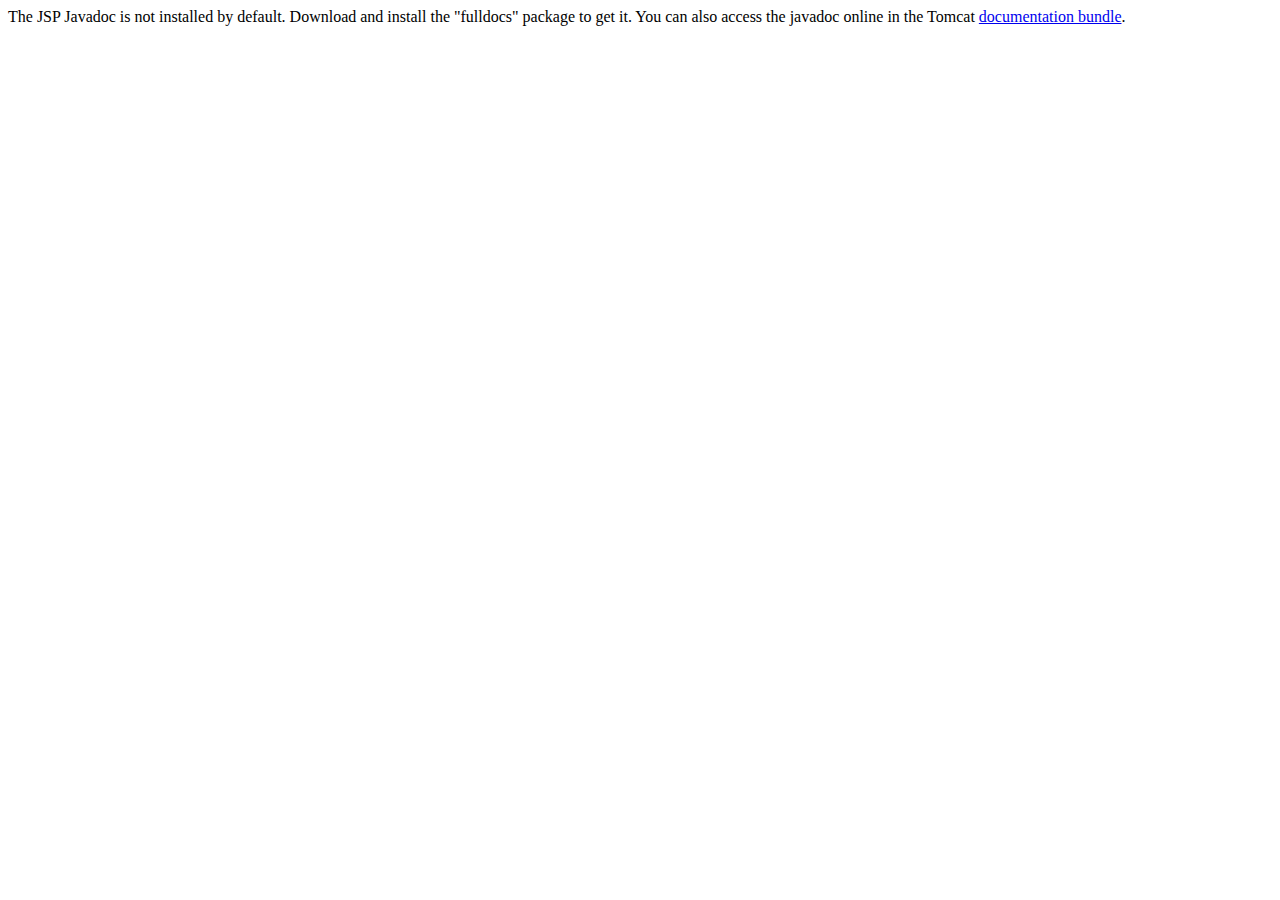
<file: tomcat8/webapps/docs/jspapi/index.html>
<!--
  Licensed to the Apache Software Foundation (ASF) under one or more
  contributor license agreements.  See the NOTICE file distributed with
  this work for additional information regarding copyright ownership.
  The ASF licenses this file to You under the Apache License, Version 2.0
  (the "License"); you may not use this file except in compliance with
  the License.  You may obtain a copy of the License at

      http://www.apache.org/licenses/LICENSE-2.0

  Unless required by applicable law or agreed to in writing, software
  distributed under the License is distributed on an "AS IS" BASIS,
  WITHOUT WARRANTIES OR CONDITIONS OF ANY KIND, either express or implied.
  See the License for the specific language governing permissions and
  limitations under the License.
-->
<!DOCTYPE html>
<html>
    <head>
    <meta charset="UTF-8" />
    <title>API docs</title>
</head>

<body>

The JSP Javadoc is not installed by default. Download and install
the "fulldocs" package to get it.

You can also access the javadoc online in the Tomcat
<a href="http://tomcat.apache.org/tomcat-8.5-doc/">
documentation bundle</a>.

</body>
</html>
</file>
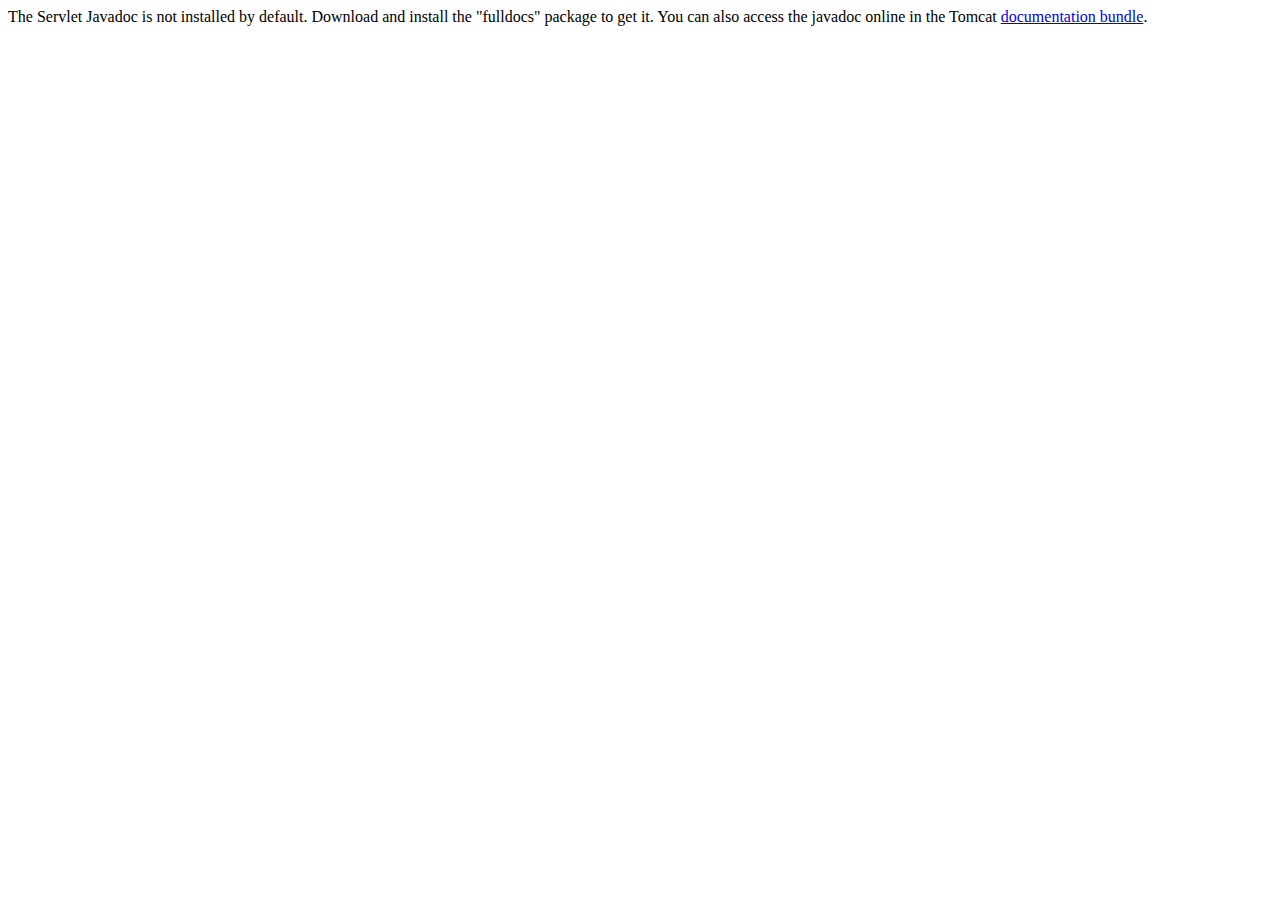
<file: tomcat8/webapps/docs/servletapi/index.html>
<!--
  Licensed to the Apache Software Foundation (ASF) under one or more
  contributor license agreements.  See the NOTICE file distributed with
  this work for additional information regarding copyright ownership.
  The ASF licenses this file to You under the Apache License, Version 2.0
  (the "License"); you may not use this file except in compliance with
  the License.  You may obtain a copy of the License at

      http://www.apache.org/licenses/LICENSE-2.0

  Unless required by applicable law or agreed to in writing, software
  distributed under the License is distributed on an "AS IS" BASIS,
  WITHOUT WARRANTIES OR CONDITIONS OF ANY KIND, either express or implied.
  See the License for the specific language governing permissions and
  limitations under the License.
-->
<!DOCTYPE html>
<html>
    <head>
    <meta charset="UTF-8" />
    <title>API docs</title>
</head>

<body>

The Servlet Javadoc is not installed by default. Download and install
the "fulldocs" package to get it.

You can also access the javadoc online in the Tomcat
<a href="http://tomcat.apache.org/tomcat-8.5-doc/">
documentation bundle</a>.

</body>
</html>
</file>
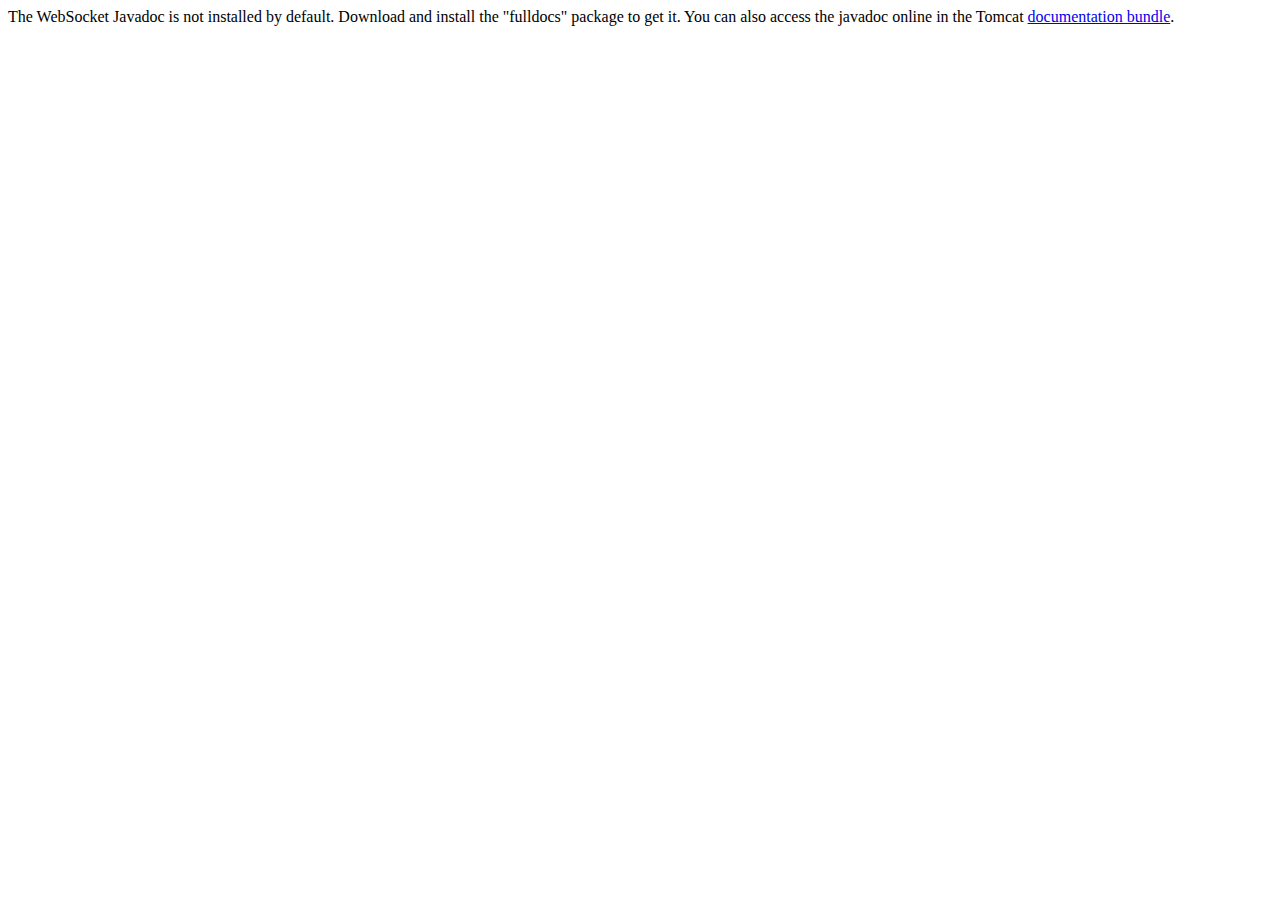
<file: tomcat8/webapps/docs/websocketapi/index.html>
<!--
  Licensed to the Apache Software Foundation (ASF) under one or more
  contributor license agreements.  See the NOTICE file distributed with
  this work for additional information regarding copyright ownership.
  The ASF licenses this file to You under the Apache License, Version 2.0
  (the "License"); you may not use this file except in compliance with
  the License.  You may obtain a copy of the License at

      http://www.apache.org/licenses/LICENSE-2.0

  Unless required by applicable law or agreed to in writing, software
  distributed under the License is distributed on an "AS IS" BASIS,
  WITHOUT WARRANTIES OR CONDITIONS OF ANY KIND, either express or implied.
  See the License for the specific language governing permissions and
  limitations under the License.
-->
<!DOCTYPE html>
<html>
    <head>
    <meta charset="UTF-8" />
    <title>API docs</title>
</head>

<body>

The WebSocket Javadoc is not installed by default. Download and install
the "fulldocs" package to get it.

You can also access the javadoc online in the Tomcat
<a href="http://tomcat.apache.org/tomcat-8.5-doc/">
documentation bundle</a>.

</body>
</html>
</file>
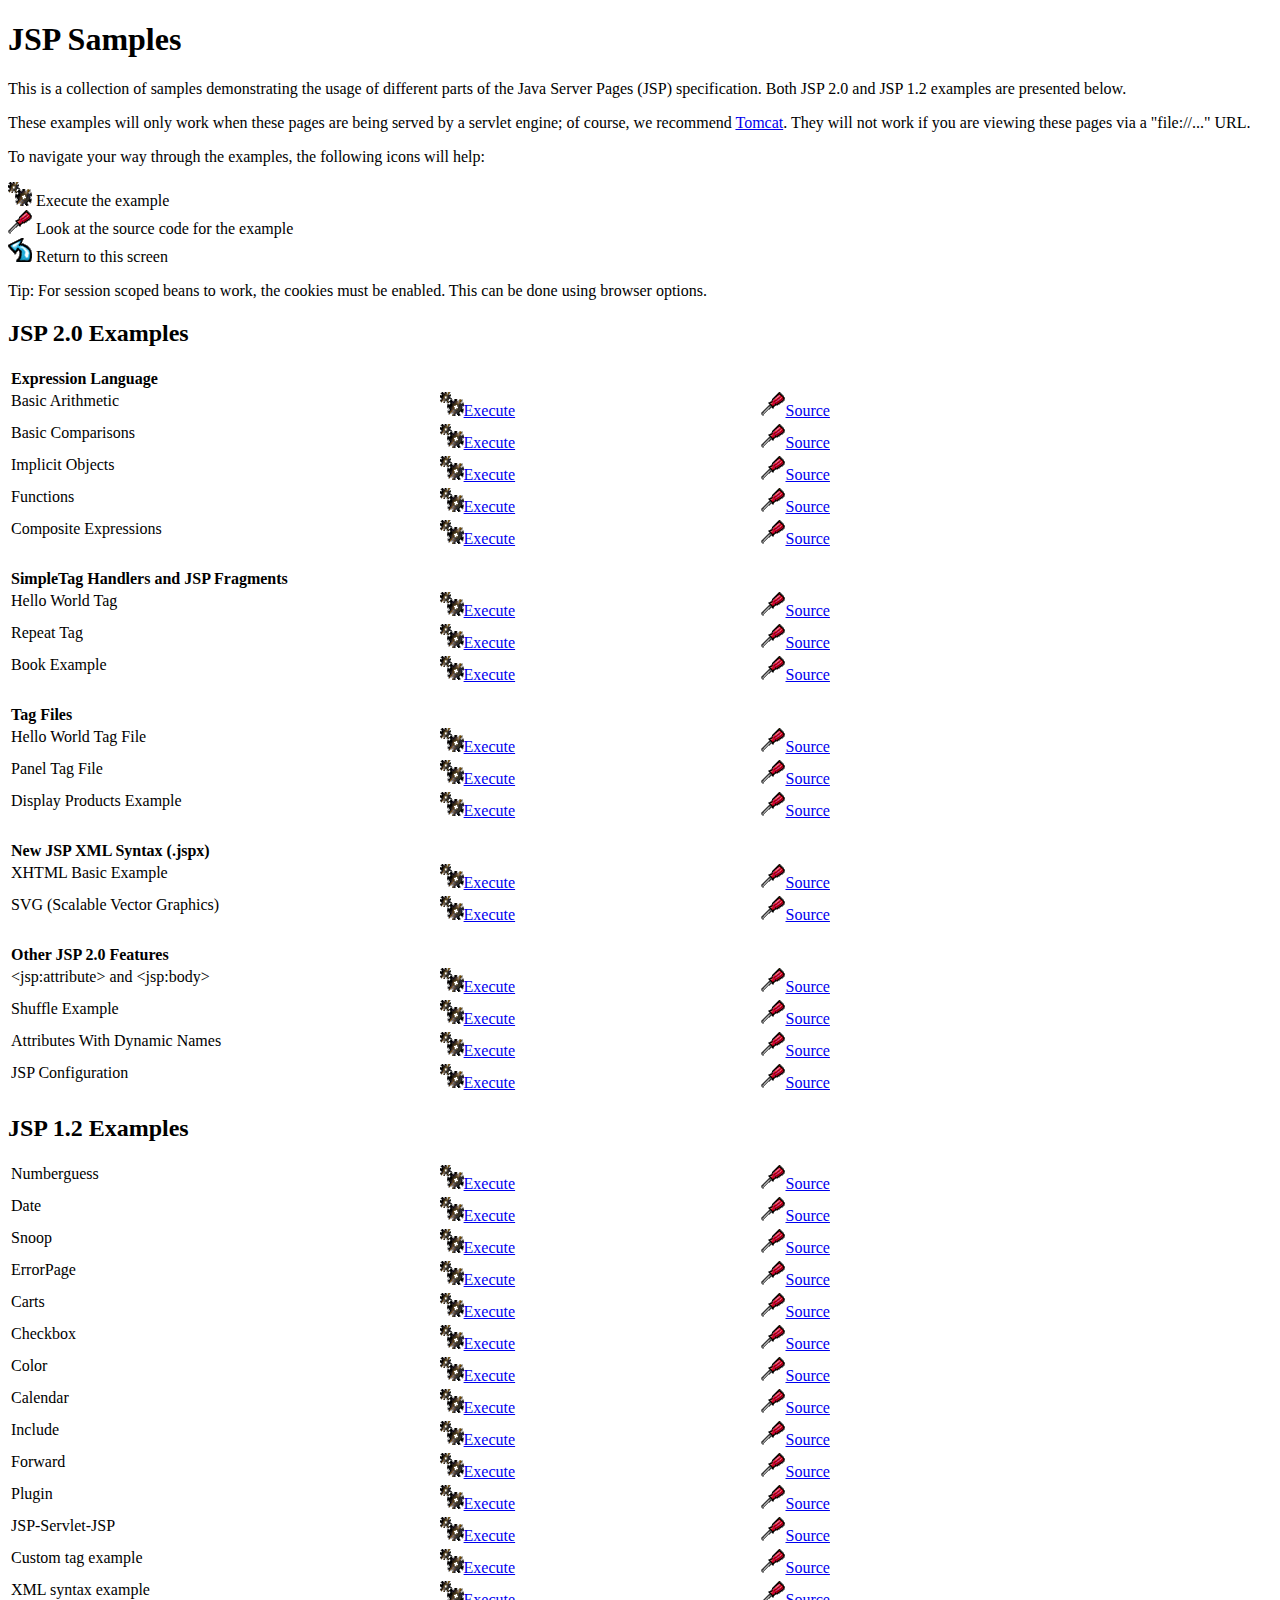
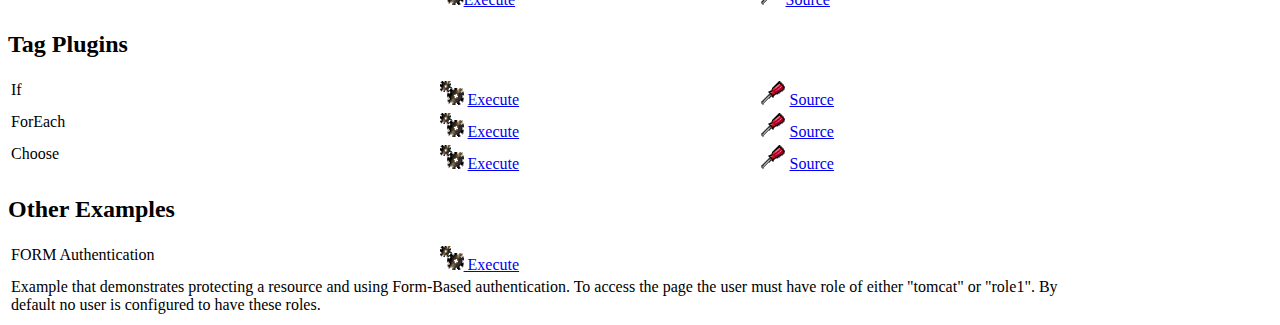
<file: tomcat8/webapps/examples/jsp/index.html>
<!--
 Licensed to the Apache Software Foundation (ASF) under one or more
  contributor license agreements.  See the NOTICE file distributed with
  this work for additional information regarding copyright ownership.
  The ASF licenses this file to You under the Apache License, Version 2.0
  (the "License"); you may not use this file except in compliance with
  the License.  You may obtain a copy of the License at

      http://www.apache.org/licenses/LICENSE-2.0

  Unless required by applicable law or agreed to in writing, software
  distributed under the License is distributed on an "AS IS" BASIS,
  WITHOUT WARRANTIES OR CONDITIONS OF ANY KIND, either express or implied.
  See the License for the specific language governing permissions and
  limitations under the License.
-->
<!DOCTYPE html><html lang="en">
<head>
   <meta charset="UTF-8"/>
   <meta name="Author" content="Anil K. Vijendran" />
   <title>JSP Examples</title>
   <style type="text/css">
   img { border: 0; }
   th { text-align: left; }
   tr { vertical-align: top; }
   </style>
</head>
<body>
<h1>JSP
Samples</h1>
<p>This is a collection of samples demonstrating the usage of different
parts of the Java Server Pages (JSP) specification.  Both JSP 2.0 and
JSP 1.2 examples are presented below.
<p>These examples will only work when these pages are being served by a
servlet engine; of course, we recommend
<a href="http://tomcat.apache.org/">Tomcat</a>.
They will not work if you are viewing these pages via a
"file://..." URL.
<p>To navigate your way through the examples, the following icons will
help:</p>
<ul style="list-style-type: none; padding-left: 0;">
<li><img src="images/execute.gif" alt=""> Execute the example</li>
<li><img src="images/code.gif" alt=""> Look at the source code for the example</li>
<!-- <li><img src="images/read.gif" alt=""> Read more about this feature</li> -->
<li><img src="images/return.gif" alt=""> Return to this screen</li>
</ul>

<p>Tip: For session scoped beans to work, the cookies must be enabled.
This can be done using browser options.</p>
<h2>JSP 2.0 Examples</h2>

<table style="width: 85%;">
<tr>
<th colspan="3">Expression Language</th>
</tr>

<tr>
<td>Basic Arithmetic</td>
<td style="width: 30%;"><a href="jsp2/el/basic-arithmetic.jsp"><img src="images/execute.gif" alt=""></a><a href="jsp2/el/basic-arithmetic.jsp">Execute</a></td>

<td style="width: 30%;"><a href="jsp2/el/basic-arithmetic.html"><img src="images/code.gif" alt=""></a><a href="jsp2/el/basic-arithmetic.html">Source</a></td>
</tr>

<tr>
<td>Basic Comparisons</td>
<td style="width: 30%;"><a href="jsp2/el/basic-comparisons.jsp"><img src="images/execute.gif" alt=""></a><a href="jsp2/el/basic-comparisons.jsp">Execute</a></td>

<td style="width: 30%;"><a href="jsp2/el/basic-comparisons.html"><img src="images/code.gif" alt=""></a><a href="jsp2/el/basic-comparisons.html">Source</a></td>
</tr>

<tr>
<td>Implicit Objects</td>
<td style="width: 30%;"><a href="jsp2/el/implicit-objects.jsp?foo=bar"><img src="images/execute.gif" alt=""></a><a href="jsp2/el/implicit-objects.jsp?foo=bar">Execute</a></td>

<td style="width: 30%;"><a href="jsp2/el/implicit-objects.html"><img src="images/code.gif" alt=""></a><a href="jsp2/el/implicit-objects.html">Source</a></td>
</tr>
<tr>

<td>Functions</td>
<td style="width: 30%;"><a href="jsp2/el/functions.jsp?foo=JSP+2.0"><img src="images/execute.gif" alt=""></a><a href="jsp2/el/functions.jsp?foo=JSP+2.0">Execute</a></td>

<td style="width: 30%;"><a href="jsp2/el/functions.html"><img src="images/code.gif" alt=""></a><a href="jsp2/el/functions.html">Source</a></td>
</tr>

<tr>
<td>Composite Expressions</td>
<td style="width: 30%;"><a href="jsp2/el/composite.jsp"><img src="images/execute.gif" alt=""></a><a href="jsp2/el/composite.jsp">Execute</a></td>

<td style="width: 30%;"><a href="jsp2/el/composite.html"><img src="images/code.gif" alt=""></a><a href="jsp2/el/composite.html">Source</a></td>
</tr>


<tr>
<th colspan="3"><br />SimpleTag Handlers and JSP Fragments</th>
</tr>

<tr>
<td>Hello World Tag</td>
<td style="width: 30%;"><a href="jsp2/simpletag/hello.jsp"><img src="images/execute.gif" alt=""></a><a href="jsp2/simpletag/hello.jsp">Execute</a></td>

<td style="width: 30%;"><a href="jsp2/simpletag/hello.html"><img src="images/code.gif" alt=""></a><a href="jsp2/simpletag/hello.html">Source</a></td>
</tr>

<tr>
<td>Repeat Tag</td>
<td style="width: 30%;"><a href="jsp2/simpletag/repeat.jsp"><img src="images/execute.gif" alt=""></a><a href="jsp2/simpletag/repeat.jsp">Execute</a></td>

<td style="width: 30%;"><a href="jsp2/simpletag/repeat.html"><img src="images/code.gif" alt=""></a><a href="jsp2/simpletag/repeat.html">Source</a></td>
</tr>

<tr>
<td>Book Example</td>
<td style="width: 30%;"><a href="jsp2/simpletag/book.jsp"><img src="images/execute.gif" alt=""></a><a href="jsp2/simpletag/book.jsp">Execute</a></td>

<td style="width: 30%;"><a href="jsp2/simpletag/book.html"><img src="images/code.gif" alt=""></a><a href="jsp2/simpletag/book.html">Source</a></td>
</tr>

<tr>
<th colspan="3"><br />Tag Files</th>
</tr>

<tr>
<td>Hello World Tag File</td>
<td style="width: 30%;"><a href="jsp2/tagfiles/hello.jsp"><img src="images/execute.gif" alt=""></a><a href="jsp2/tagfiles/hello.jsp">Execute</a></td>

<td style="width: 30%;"><a href="jsp2/tagfiles/hello.html"><img src="images/code.gif" alt=""></a><a href="jsp2/tagfiles/hello.html">Source</a></td>
</tr>

<tr>
<td>Panel Tag File</td>
<td style="width: 30%;"><a href="jsp2/tagfiles/panel.jsp"><img src="images/execute.gif" alt=""></a><a href="jsp2/tagfiles/panel.jsp">Execute</a></td>

<td style="width: 30%;"><a href="jsp2/tagfiles/panel.html"><img src="images/code.gif" alt=""></a><a href="jsp2/tagfiles/panel.html">Source</a></td>
</tr>

<tr>
<td>Display Products Example</td>
<td style="width: 30%;"><a href="jsp2/tagfiles/products.jsp"><img src="images/execute.gif" alt=""></a><a href="jsp2/tagfiles/products.jsp">Execute</a></td>

<td style="width: 30%;"><a href="jsp2/tagfiles/products.html"><img src="images/code.gif" alt=""></a><a href="jsp2/tagfiles/products.html">Source</a></td>
</tr>

<tr>
<th colspan="3"><br />New JSP XML Syntax (.jspx)</th>
</tr>

<tr>
<td>XHTML Basic Example</td>
<td style="width: 30%;"><a href="jsp2/jspx/basic.jspx"><img src="images/execute.gif" alt=""></a><a href="jsp2/jspx/basic.jspx">Execute</a></td>

<td style="width: 30%;"><a href="jsp2/jspx/basic.html"><img src="images/code.gif" alt=""></a><a href="jsp2/jspx/basic.html">Source</a></td>
</tr>

<tr>
<td>SVG (Scalable Vector Graphics)</td>
<td style="width: 30%;"><a href="jsp2/jspx/svgexample.html"><img src="images/execute.gif" alt=""></a><a href="jsp2/jspx/svgexample.html">Execute</a></td>

<td style="width: 30%;"><a href="jsp2/jspx/textRotate.html"><img src="images/code.gif" alt=""></a><a href="jsp2/jspx/textRotate.html">Source</a></td>
</tr>

<tr>
<th colspan="3"><br />Other JSP 2.0 Features</th>
</tr>

<tr>
<td>&lt;jsp:attribute&gt; and &lt;jsp:body&gt;</td>
<td style="width: 30%;"><a href="jsp2/jspattribute/jspattribute.jsp"><img src="images/execute.gif" alt=""></a><a href="jsp2/jspattribute/jspattribute.jsp">Execute</a></td>

<td style="width: 30%;"><a href="jsp2/jspattribute/jspattribute.html"><img src="images/code.gif" alt=""></a><a href="jsp2/jspattribute/jspattribute.html">Source</a></td>
</tr>

<tr>
<td>Shuffle Example</td>
<td style="width: 30%;"><a href="jsp2/jspattribute/shuffle.jsp"><img src="images/execute.gif" alt=""></a><a href="jsp2/jspattribute/shuffle.jsp">Execute</a></td>

<td style="width: 30%;"><a href="jsp2/jspattribute/shuffle.html"><img src="images/code.gif" alt=""></a><a href="jsp2/jspattribute/shuffle.html">Source</a></td>
</tr>

<tr>
<td>Attributes With Dynamic Names</td>
<td style="width: 30%;"><a href="jsp2/misc/dynamicattrs.jsp"><img src="images/execute.gif" alt=""></a><a href="jsp2/misc/dynamicattrs.jsp">Execute</a></td>

<td style="width: 30%;"><a href="jsp2/misc/dynamicattrs.html"><img src="images/code.gif" alt=""></a><a href="jsp2/misc/dynamicattrs.html">Source</a></td>
</tr>

<tr>
<td>JSP Configuration</td>
<td style="width: 30%;"><a href="jsp2/misc/config.jsp"><img src="images/execute.gif" alt=""></a><a href="jsp2/misc/config.jsp">Execute</a></td>

<td style="width: 30%;"><a href="jsp2/misc/config.html"><img src="images/code.gif" alt=""></a><a href="jsp2/misc/config.html">Source</a></td>
</tr>

</table>

<h2>JSP 1.2 Examples</h2>
<table style="width: 85%;">
<tr>
<td>Numberguess</td>

<td style="width: 30%;"><a href="num/numguess.jsp"><img src="images/execute.gif" alt=""></a><a href="num/numguess.jsp">Execute</a></td>

<td style="width: 30%;"><a href="num/numguess.html"><img src="images/code.gif" alt=""></a><a href="num/numguess.html">Source</a></td>
</tr>

<tr>
<td>Date</td>

<td style="width: 30%;"><a href="dates/date.jsp"><img src="images/execute.gif" alt=""></a><a href="dates/date.jsp">Execute</a></td>

<td style="width: 30%;"><a href="dates/date.html"><img src="images/code.gif" alt=""></a><a href="dates/date.html">Source</a></td>
</tr>

<tr>
<td>Snoop</td>

<td style="width: 30%;"><a href="snp/snoop.jsp"><img src="images/execute.gif" alt=""></a><a href="snp/snoop.jsp">Execute</a></td>

<td style="width: 30%;"><a href="snp/snoop.html"><img src="images/code.gif" alt=""></a><a href="snp/snoop.html">Source</a></td>
</tr>

<tr>
<td>ErrorPage</td>

<td style="width: 30%;"><a href="error/error.html"><img src="images/execute.gif" alt=""></a><a href="error/error.html">Execute</a></td>

<td style="width: 30%;"><a href="error/er.html"><img src="images/code.gif" alt=""></a><a href="error/er.html">Source</a></td>
</tr>

<tr>
<td>Carts</td>

<td style="width: 30%;"><a href="sessions/carts.html"><img src="images/execute.gif" alt=""></a><a href="sessions/carts.html">Execute</a></td>

<td style="width: 30%;"><a href="sessions/crt.html"><img src="images/code.gif" alt=""></a><a href="sessions/crt.html">Source</a></td>
</tr>

<tr>
<td>Checkbox</td>

<td style="width: 30%;"><a href="checkbox/check.html"><img src="images/execute.gif" alt=""></a><a href="checkbox/check.html">Execute</a></td>

<td style="width: 30%;"><a href="checkbox/cresult.html"><img src="images/code.gif" alt=""></a><a href="checkbox/cresult.html">Source</a></td>
</tr>

<tr>
<td>Color</td>

<td style="width: 30%;"><a href="colors/colors.html"><img src="images/execute.gif" alt=""></a><a href="colors/colors.html">Execute</a></td>

<td style="width: 30%;"><a href="colors/clr.html"><img src="images/code.gif" alt=""></a><a href="colors/clr.html">Source</a></td>
</tr>

<tr>
<td>Calendar</td>

<td style="width: 30%;"><a href="cal/login.html"><img src="images/execute.gif" alt=""></a><a href="cal/login.html">Execute</a></td>

<td style="width: 30%;"><a href="cal/calendar.html"><img src="images/code.gif" alt=""></a><a href="cal/calendar.html">Source</a></td>
</tr>

<tr>
<td>Include</td>

<td style="width: 30%;"><a href="include/include.jsp"><img src="images/execute.gif" alt=""></a><a href="include/include.jsp">Execute</a></td>

<td style="width: 30%;"><a href="include/inc.html"><img src="images/code.gif" alt=""></a><a href="include/inc.html">Source</a></td>
</tr>

<tr>
<td>Forward</td>

<td style="width: 30%;"><a href="forward/forward.jsp"><img src="images/execute.gif" alt=""></a><a href="forward/forward.jsp">Execute</a></td>

<td style="width: 30%;"><a href="forward/fwd.html"><img src="images/code.gif" alt=""></a><a href="forward/fwd.html">Source</a></td>
</tr>

<tr>
<td>Plugin</td>

<td style="width: 30%;"><a href="plugin/plugin.jsp"><img src="images/execute.gif" alt=""></a><a href="plugin/plugin.jsp">Execute</a></td>

<td style="width: 30%;"><a href="plugin/plugin.html"><img src="images/code.gif" alt=""></a><a href="plugin/plugin.html">Source</a></td>
</tr>

<tr>
<td>JSP-Servlet-JSP</td>

<td style="width: 30%;"><a href="jsptoserv/jsptoservlet.jsp"><img src="images/execute.gif" alt=""></a><a href="jsptoserv/jsptoservlet.jsp">Execute</a></td>

<td style="width: 30%;"><a href="jsptoserv/jts.html"><img src="images/code.gif" alt=""></a><a href="jsptoserv/jts.html">Source</a></td>
</tr>

<tr>
<td>Custom tag example</td>

<td style="width: 30%;"><a href="simpletag/foo.jsp"><img src="images/execute.gif" alt=""></a><a href="simpletag/foo.jsp">Execute</a></td>

<td style="width: 30%;"><a href="simpletag/foo.html"><img src="images/code.gif" alt=""></a><a href="simpletag/foo.html">Source</a></td>
</tr>

<tr>
<td>XML syntax example</td>
<td style="width: 30%;"><a href="xml/xml.jsp"><img src="images/execute.gif" alt=""></a><a href="xml/xml.jsp">Execute</a></td>

<td style="width: 30%;"><a href="xml/xml.html"><img src="images/code.gif" alt=""></a><a href="xml/xml.html">Source</a></td>
</tr>

</table>

<h2>Tag Plugins</h2>
<table style="width: 85%;">

<tr>
  <td>If</td>
  <td style="width: 30%;">
    <a href="tagplugin/if.jsp"><img src="images/execute.gif" alt=""></a>
    <a href="tagplugin/if.jsp">Execute</a>
  </td>
  <td style="width: 30%;">
    <a href="tagplugin/if.html"><img src="images/code.gif" alt=""></a>
    <a href="tagplugin/if.html">Source</a>
  </td>
</tr>

<tr>
  <td>ForEach</td>
  <td style="width: 30%;">
    <a href="tagplugin/foreach.jsp"><img src="images/execute.gif" alt=""></a>
    <a href="tagplugin/foreach.jsp">Execute</a>
  </td>
  <td style="width: 30%;">
    <a href="tagplugin/foreach.html"><img src="images/code.gif" alt=""></a>
    <a href="tagplugin/foreach.html">Source</a>
  </td>
</tr>

<tr>
  <td>Choose</td>
  <td style="width: 30%;">
    <a href="tagplugin/choose.jsp"><img src="images/execute.gif" alt=""></a>
    <a href="tagplugin/choose.jsp">Execute</a>
  </td>
  <td style="width: 30%;">
    <a href="tagplugin/choose.html"><img src="images/code.gif" alt=""></a>
    <a href="tagplugin/choose.html">Source</a>
  </td>
</tr>

</table>

<h2>Other Examples</h2>
<table style="width: 85%;">

<tr>
  <td>FORM Authentication</td>
  <td style="width: 30%;">
    <a href="security/protected/index.jsp"><img src="images/execute.gif" alt=""> Execute</a>
  </td>
  <td style="width: 30%;"></td>
</tr>
<tr>
  <td colspan="3">Example that demonstrates protecting a resource and
    using Form-Based authentication. To access the page the user must
    have role of either "tomcat" or "role1". By default no user
    is configured to have these roles.</td>
</tr>

</table>
</body>
</html>
</file>
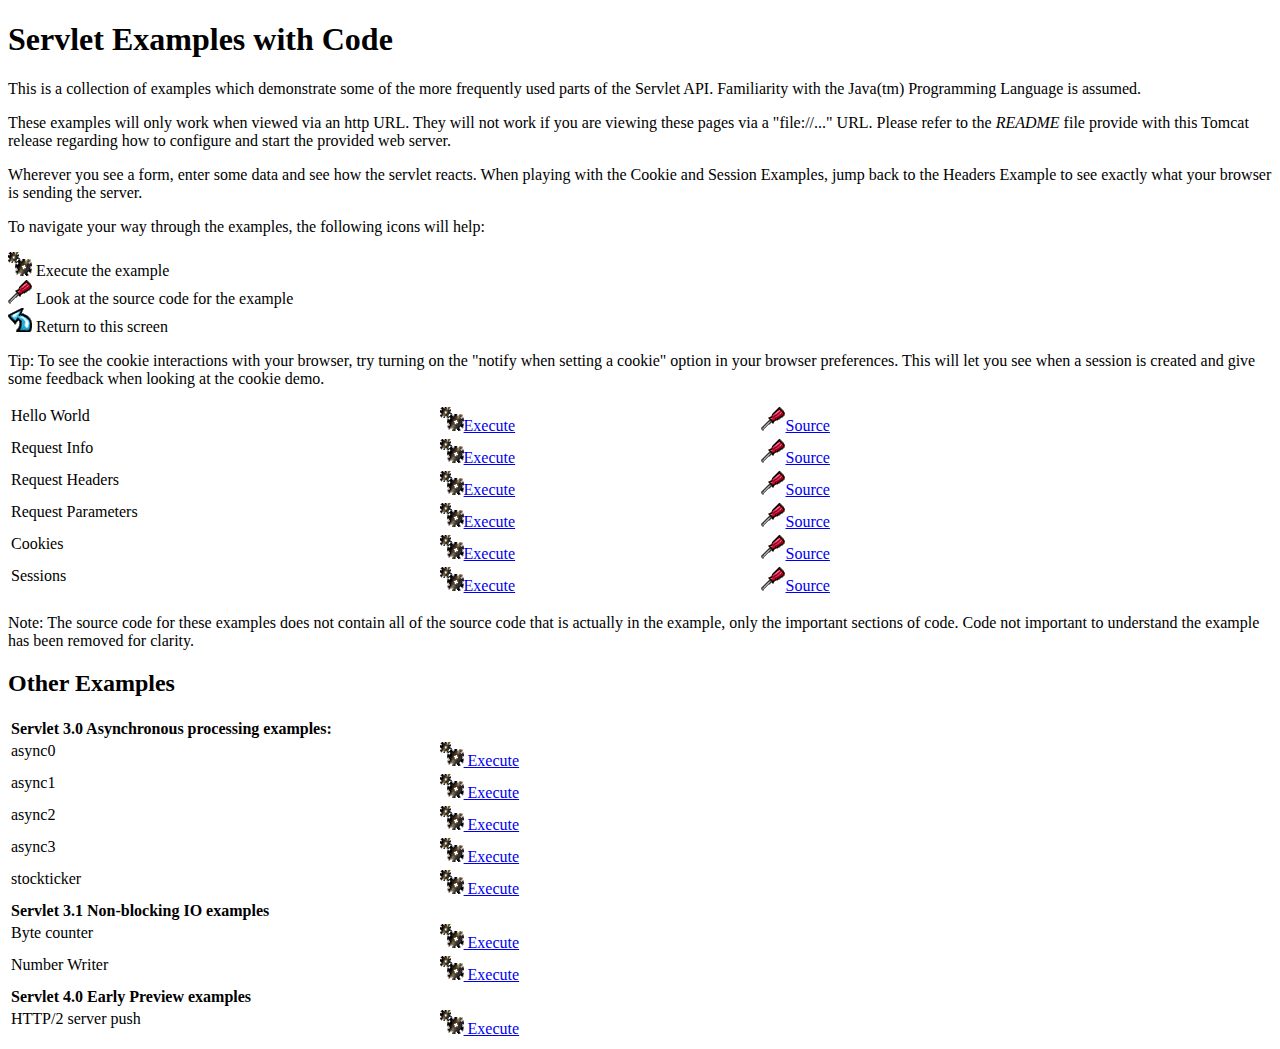
<file: tomcat8/webapps/examples/servlets/index.html>
<!--
 Licensed to the Apache Software Foundation (ASF) under one or more
  contributor license agreements.  See the NOTICE file distributed with
  this work for additional information regarding copyright ownership.
  The ASF licenses this file to You under the Apache License, Version 2.0
  (the "License"); you may not use this file except in compliance with
  the License.  You may obtain a copy of the License at

      http://www.apache.org/licenses/LICENSE-2.0

  Unless required by applicable law or agreed to in writing, software
  distributed under the License is distributed on an "AS IS" BASIS,
  WITHOUT WARRANTIES OR CONDITIONS OF ANY KIND, either express or implied.
  See the License for the specific language governing permissions and
  limitations under the License.
-->
<!DOCTYPE html><html lang="en">
<head>
   <meta charset="UTF-8" />
   <meta name="Author" content="Anil K. Vijendran" />
   <title>Servlet Examples</title>
   <style type="text/css">
   img { border: 0; }
   th { text-align: left; }
   tr { vertical-align: top; }
   </style>
</head>
<body>
<h1>Servlet
Examples with Code</h1>
<p>This is a collection of examples which demonstrate some of the more
frequently used parts of the Servlet API. Familiarity with the Java(tm)
Programming Language is assumed.
<p>These examples will only work when viewed via an http URL. They will
not work if you are viewing these pages via a "file://..." URL. Please
refer to the <i>README</i> file provide with this Tomcat release regarding
how to configure and start the provided web server.
<p>Wherever you see a form, enter some data and see how the servlet reacts.
When playing with the Cookie and Session Examples, jump back to the Headers
Example to see exactly what your browser is sending the server.
<p>To navigate your way through the examples, the following icons will
help:</p>
<ul style="list-style-type: none; padding-left: 0;">
<li><img src="images/execute.gif" alt=""> Execute the example</li>
<li><img src="images/code.gif" alt=""> Look at the source code for the example</li>
<!-- <li><img src="images/read.gif" alt=""> Read more about this feature</li> -->
<li><img src="images/return.gif" alt=""> Return to this screen</li>
</ul>

<p>Tip: To see the cookie interactions with your browser, try turning on
the "notify when setting a cookie" option in your browser preferences.
This will let you see when a session is created and give some feedback
when looking at the cookie demo.</p>
<table style="width: 85%;" >
<tr>
<td>Hello World</td>

<td style="width: 30%;"><a href="servlet/HelloWorldExample"><img SRC="images/execute.gif" alt=""></a><a href="servlet/HelloWorldExample">Execute</a></td>

<td style="width: 30%;"><a href="helloworld.html"><img SRC="images/code.gif" alt=""></a><a href="helloworld.html">Source</a></td>
</tr>

<tr>
<td>Request Info</td>

<td style="width: 30%;"><a href="servlet/RequestInfoExample"><img SRC="images/execute.gif" alt=""></a><a href="servlet/RequestInfoExample">Execute</a></td>

<td style="width: 30%;"><a href="reqinfo.html"><img SRC="images/code.gif" alt=""></a><a href="reqinfo.html">Source</a></td>
</tr>

<tr>
<td>Request Headers</td>

<td style="width: 30%;"><a href="servlet/RequestHeaderExample"><img SRC="images/execute.gif" alt=""></a><a href="servlet/RequestHeaderExample">Execute</a></td>

<td style="width: 30%;"><a href="reqheaders.html"><img SRC="images/code.gif" alt=""></a><a href="reqheaders.html">Source</a></td>
</tr>

<tr>
<td>Request Parameters</td>

<td style="width: 30%;"><a href="servlet/RequestParamExample"><img SRC="images/execute.gif" alt=""></a><a href="servlet/RequestParamExample">Execute</a></td>

<td style="width: 30%;"><a href="reqparams.html"><img SRC="images/code.gif" alt=""></a><a href="reqparams.html">Source</a></td>
</tr>

<tr>
<td>Cookies</td>

<td style="width: 30%;"><a href="servlet/CookieExample"><img SRC="images/execute.gif" alt=""></a><a href="servlet/CookieExample">Execute</a></td>

<td style="width: 30%;"><a href="cookies.html"><img SRC="images/code.gif" alt=""></a><a href="cookies.html">Source</a></td>
</tr>

<tr>
<td>Sessions</td>

<td style="width: 30%;"><a href="servlet/SessionExample"><img SRC="images/execute.gif" alt=""></a><a href="servlet/SessionExample">Execute</a></td>

<td style="width: 30%;"><a href="sessions.html"><img SRC="images/code.gif" alt=""></a><a href="sessions.html">Source</a></td>
</tr>
</table>

<p>Note: The source code for these examples does not contain all of the
source code that is actually in the example, only the important sections
of code. Code not important to understand the example has been removed
for clarity.</p>

<h2>Other Examples</h2>
<table style="width: 85%;" >

<tr>
  <th colspan="3">Servlet 3.0 Asynchronous processing examples:</th>
</tr>
<tr>
  <td>async0</td>
  <td style="width: 30%;">
    <a href="../async/async0"><img SRC="images/execute.gif" alt=""> Execute</a>
  </td>
  <td style="width: 30%;"></td>
</tr>
<tr>
  <td>async1</td>
  <td style="width: 30%;">
    <a href="../async/async1"><img SRC="images/execute.gif" alt=""> Execute</a>
  </td>
  <td style="width: 30%;"></td>
</tr>
<tr>
  <td>async2</td>
  <td style="width: 30%;">
    <a href="../async/async2"><img SRC="images/execute.gif" alt=""> Execute</a>
  </td>
  <td style="width: 30%;"></td>
</tr>
<tr>
  <td>async3</td>
  <td style="width: 30%;">
    <a href="../async/async3"><img SRC="images/execute.gif" alt=""> Execute</a>
  </td>
  <td style="width: 30%;"></td>
</tr>
<tr>
  <td>stockticker</td>
  <td style="width: 30%;">
    <a href="../async/stockticker"><img SRC="images/execute.gif" alt=""> Execute</a>
  </td>
  <td style="width: 30%;"></td>
</tr>

<tr>
  <th colspan="3">Servlet 3.1 Non-blocking IO examples</th>
</tr>
<tr>
  <td>Byte counter</td>
  <td style="width: 30%;">
    <a href="nonblocking/bytecounter.html"><img src="images/execute.gif" alt=""> Execute</a>
  </td>
  <td style="width: 30%;"></td>
</tr>
<tr>
  <td>Number Writer</td>
  <td style="width: 30%;">
    <a href="nonblocking/numberwriter"><img src="images/execute.gif" alt=""> Execute</a>
  </td>
  <td style="width: 30%;"></td>
</tr>

<tr>
  <th colspan="3">Servlet 4.0 Early Preview examples</th>
</tr>
<tr>
  <td>HTTP/2 server push</td>
  <td style="width: 30%;">
    <a href="serverpush/simpleimage"><img src="images/execute.gif" alt=""> Execute</a>
  </td>
  <td style="width: 30%;"></td>
</tr>

</table>

</body>
</html>
</file>
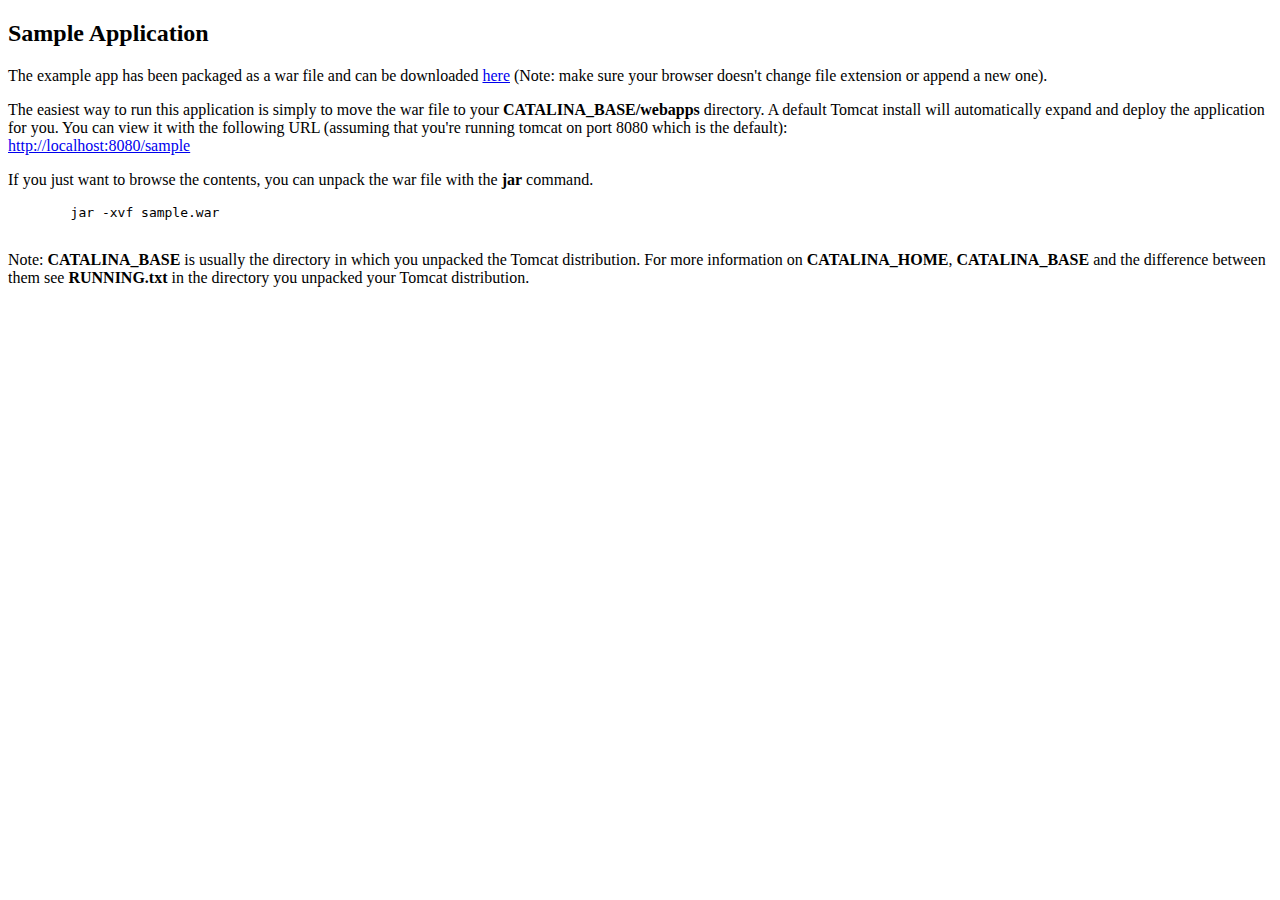
<file: tomcat8/webapps/docs/appdev/sample/index.html>
<!DOCTYPE html>
<!--
  Licensed to the Apache Software Foundation (ASF) under one or more
  contributor license agreements.  See the NOTICE file distributed with
  this work for additional information regarding copyright ownership.
  The ASF licenses this file to You under the Apache License, Version 2.0
  (the "License"); you may not use this file except in compliance with
  the License.  You may obtain a copy of the License at

      http://www.apache.org/licenses/LICENSE-2.0

  Unless required by applicable law or agreed to in writing, software
  distributed under the License is distributed on an "AS IS" BASIS,
  WITHOUT WARRANTIES OR CONDITIONS OF ANY KIND, either express or implied.
  See the License for the specific language governing permissions and
  limitations under the License.
-->
<html>
<head>
<meta charset="UTF-8" />
<meta name="author" content="Ben Souther" />
<title>Sample Application</title>
</head>
<body>
<h2>Sample Application</h2>
      <p>
        The example app has been packaged as a war file and can be downloaded
        <a href="sample.war">here</a> (Note: make sure your browser doesn't
        change file extension or append a new one).
      </p>
      <p>
        The easiest way to run this application is simply to move the war file
        to your <b>CATALINA_BASE/webapps</b> directory. A default Tomcat install
        will automatically expand and deploy the application for you. You can
        view it with the following URL (assuming that you're running tomcat on
        port 8080 which is the default):
        <br />
        <a href="http://localhost:8080/sample">http://localhost:8080/sample</a>
      </p>
      <p>
        If you just want to browse the contents, you can unpack the war file
        with the <b>jar</b> command.
      </p>
      <pre>
        jar -xvf sample.war
      </pre>
      <p>
         Note: <b>CATALINA_BASE</b> is usually the directory in which you
         unpacked the Tomcat distribution. For more information on
         <b>CATALINA_HOME</b>, <b>CATALINA_BASE</b> and the difference between
         them see <b>RUNNING.txt</b> in the directory you unpacked your Tomcat
         distribution.
      </p>
</body>
</html>
</file>
<file: tomcat8/webapps/webserv1/mystyles.css>
header ul
{
    list-style-type: none;
    margin: 0;
    padding: 0;
	overflow: hidden;
}
header li
{
    display: inline;
    margin: 0px 0px 3px 0px;
    border: solid #CD7F32 3px;
	padding: 8px;
    background-color: #008080;
	float: left;
}

div ul
{
	list-style-type: none;
    margin: 0;
    padding: 0;
	overflow: hidden;
}

div li
{
	display: block;
    margin: 0px 0px 3px 0px;
    border: solid #CD7F32 3px;
	padding: 8px;
    background-color: #008080;
	float: left;
	text-align: center;
}
body
{
    background-color: #F0EAD6;
    margin: 0 auto !important;
	max-width: 280px;
	border: solid 2px #CD7F32;
}

#news
{
	font-size: 12;
}

#lot
{
	width: 280px;
	height: auto;
}
h2
{
	text-align: center;
	padding: 0;
	margin: 2px;
	
}
/* unvisited link */
a:link {
    color: white;
}

/* visited link */
a:visited {
    color: #ffc600;
}

/* mouse over link */
a:hover {
    color: lime;
}

/* selected link */
a:active {
    color: green;
}
</file>
<file: tomcat8/webapps/docs/images/docs-stylesheet.css>
@charset "utf-8";
/*
  Licensed to the Apache Software Foundation (ASF) under one or more
  contributor license agreements.  See the NOTICE file distributed with
  this work for additional information regarding copyright ownership.
  The ASF licenses this file to You under the Apache License, Version 2.0
  (the "License"); you may not use this file except in compliance with
  the License.  You may obtain a copy of the License at

      http://www.apache.org/licenses/LICENSE-2.0

  Unless required by applicable law or agreed to in writing, software
  distributed under the License is distributed on an "AS IS" BASIS,
  WITHOUT WARRANTIES OR CONDITIONS OF ANY KIND, either express or implied.
  See the License for the specific language governing permissions and
  limitations under the License.
*/

/* Fonts */
@import url("fonts/fonts.css");

/* General style */

h1, h2, h3, h4, h5, h6, th {
  font-weight: 600;
}

body {
  margin: 0;
}

body, input {
  font-family: 'Open Sans', sans-serif;
  font-size: 10.5pt;
}

code, pre {
  font-family: Consolas, monospace;
}

img {
  border: 0;
}

table {
  border-collapse: collapse;
  text-align: left;
}
table *:not(table) {
  /* Prevent border-collapsing for table child elements like <div> */
  border-collapse: separate;
}

th {
  text-align: left;
}

main {
  /* Remove this once all IEs support <main> element */
  display: block;
}


/* Layout */

#wrapper {
  min-width: 400px;
}

#header {
  border-bottom: 1px solid #bbb;
}

@media not print {
    #header {
        box-shadow: 0 0 7px #aaa;
    }
}

#header > div {
  padding-left: 15px;
  padding-right: 15px;

  /* Work-around for old browsers: */
  background-color: #F8F3E4;
  background: linear-gradient(to bottom, #ffffff -10%, #F8F3E4 100%);
  position: relative;
}

#header .logo {
  float: left;
  padding-top: 10px;
  min-width: 190px;
}

#header .logo  img{
  /* To avoid that the Font Descender being added to the parent div's height */
  vertical-align: middle;
}

#header .asfLogo {
  float: right;
  position: relative;
  top: 8px;
}

#header h1 {
  margin-top: 0.6em;
  margin-bottom: 0;
}

#header .versionInfo {
  font-size: 13pt;
  margin-bottom: 1em;
}

#middle {
  display: table;
  table-layout: fixed;
  margin: 0;
  width: 100%;
}
#middle > div { display: table-row; }
#middle > div > div { display: table-cell; vertical-align: top; }



#mainLeft {
  width: 190px;
}

#mainLeft > div {
  margin-top: -1px; /* to overwrite border of element above */
  padding-left: 16px;
  padding-right: 14px;
  padding-top: 6px;
  padding-bottom: 15px;
  background-color: #F8F3E4;
  border-right: 1px solid #bbb;
  border-bottom: 1px solid #bbb;
  font-size: 10pt;
  border-bottom-right-radius: 20px;
  box-shadow: 0 0 5px #aaa;
}

#mainLeft h2 {
  margin-bottom: 0.2em;
  font-size: 1.2em;
}

#mainLeft ul {
  padding: 0;
  margin: 0;
  list-style-type: none;
}

#mainLeft ul a {
  text-indent: -0.6em;
  padding-left: 1.4em;
  display: block;
  text-decoration: none;
  color: #444;
}
#mainLeft ul a:hover {
  color: #000;
  background-color: #D1c9b9;
}

#mainRight {
  padding-left: 14px;
  padding-right: 20px;

}

#footer {
  margin-top: 30px;
  padding-top: 20px;
  padding-bottom: 20px;
  padding-left: 20px;
  padding-right: 20px;
  border-top: 1px solid #ccc;
  color: #444;
  text-align: center;
  /* font-style: italic; */
  font-size: 9pt;
}


/* Content */

#content div.text {
  padding-left: 1em;
  padding-left: 1em;
}

#content h3, #content h4, #content h5, #content h6 {
  padding-left: 5px;
  padding-right: 5px;
  background-color: #eaeaea;
}

@media not print {
    #content h3, #content h4, #content h5, #content h6 {
        border: 1px solid #ccc;
        border-radius: 4px;
    }
}

#content h4, #content h5, #content h6 {
  background-color: #f6f6f6;
}

code {
  background-color: rgb(224,255,255);
}

div.codeBox pre code, code.attributeName, code.propertyName, code.noHighlight, .noHighlight code {
  background-color: transparent;
}
div.codeBox {
  overflow: auto;
  margin: 1em 0;
}
div.codeBox pre {
  margin: 0;
  padding: 4px;
  border: 1px solid #999;
  border-radius: 5px;
  background-color: #eff8ff;
  display: table; /* To prevent <pre>s from taking the complete available width. */
  /*
  When it is officially supported, use the following CSS instead of display: table
  to prevent big <pre>s from exceeding the browser window:
  max-width: available;
  width: min-content;
  */
}

div.codeBox pre.wrap {
  white-space: pre-wrap;
}


table.defaultTable tr, table.detail-table tr {
    border: 1px solid #CCC;
}

table.defaultTable tr:nth-child(even), table.detail-table tr:nth-child(even) {
    background-color: #FAFBFF;
}

table.defaultTable tr:nth-child(odd), table.detail-table tr:nth-child(odd) {
    background-color: #EEEFFF;
}

table.defaultTable th, table.detail-table th {
  background-color: #88b;
  color: #fff;
}

table.defaultTable th, table.defaultTable td, table.detail-table th, table.detail-table td {
  padding: 5px 8px;
}


p.notice {
  border: 1px solid rgb(255, 0, 0);
  background-color: rgb(238, 238, 238);
  color: rgb(0, 51, 102);
  padding: 0.5em;
  margin: 1em 2em 1em 1em;
}


/* Changelog-Styles */

ul.changelog {
  padding-left: 1em;
  list-style-type: none;
}

ul.changelog  li{
  padding-top: 5px;
  padding-bottom: 5px;
}

ul.changelog img {
  vertical-align: middle
}


/* Printer-only Styles */
@media print {
    .noPrint { display: none; }
    #middle > div > div#mainLeft { display: none; }
    a { color: inherit; text-decoration: none; }
}

/* Fix for Comments section which contains a <h4> */
#comments_thread h1, #comments_thread h2, #comments_thread h3, #comments_thread h4, #comments_thread h5, #comments_thread h6 {
    border: none;
    background-color: transparent;
}
</file>
